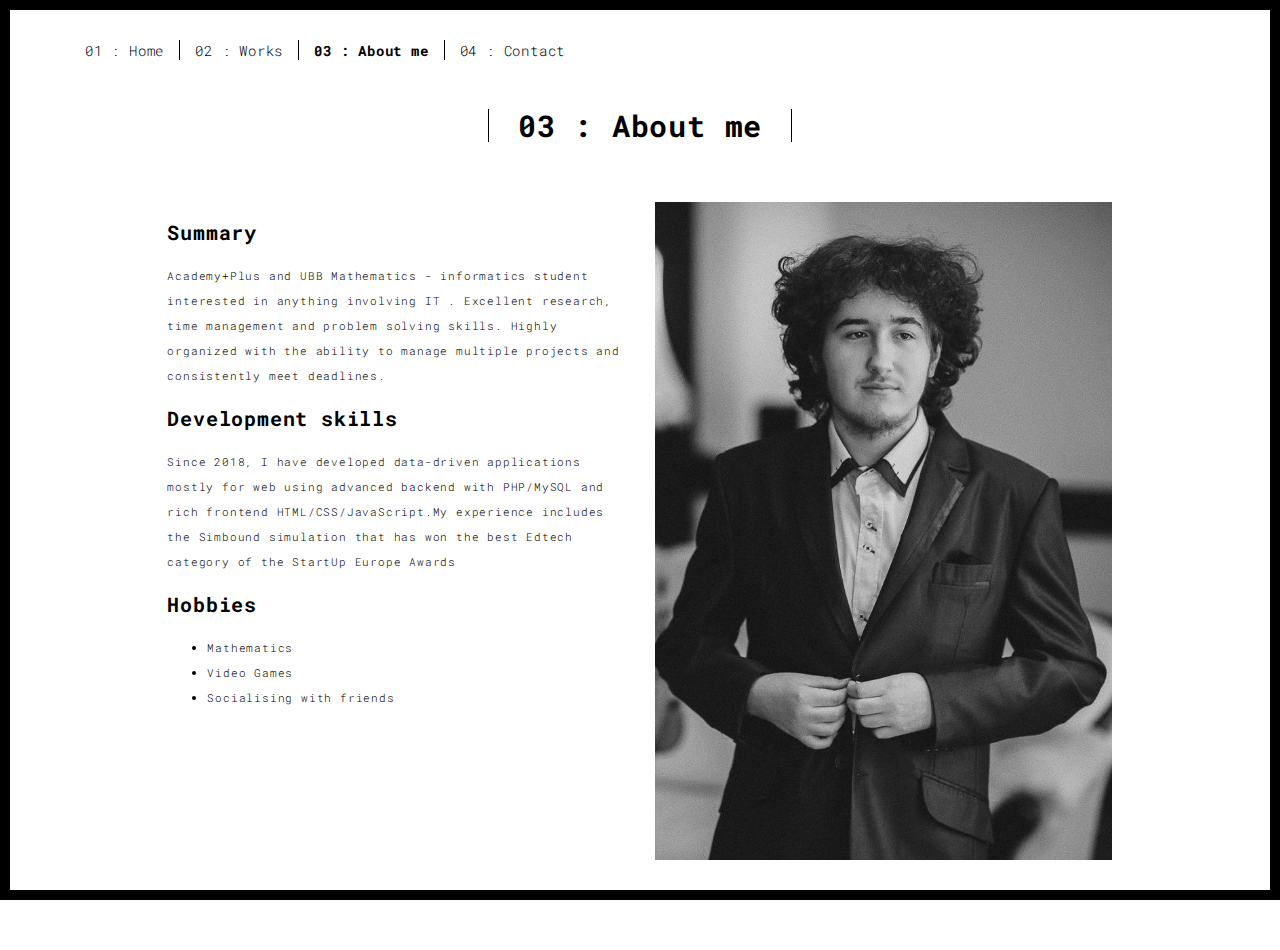
<file: about.html>
<!DOCTYPE html>
<html lang="en">

<head>
  <meta charset="UTF-8">
  <meta content="IE=edge" http-equiv="X-UA-Compatible">
  <meta content="width=device-width,initial-scale=1" name="viewport">
  <meta content="description" name="description">
  <meta name="google" content="notranslate" />
  <meta name="msapplication-tap-highlight" content="no">
  
  <link rel="apple-touch-icon" sizes="180x180" href="./assets/apple-icon-180x180.png">
  <link href="./assets/favicon.ico" rel="icon">

  <title>Imre Toth</title>  

<link href="./main.3f6952e4.css" rel="stylesheet"></head>

<body class="">
<div id="site-border-left"></div>
<div id="site-border-right"></div>
<div id="site-border-top"></div>
<div id="site-border-bottom"></div>
 <!-- Add your content of header -->
<header>
  <nav class="navbar  navbar-fixed-top navbar-default">
    <div class="container">
        <button type="button" class="navbar-toggle collapsed" data-toggle="collapse" data-target="#navbar-collapse" aria-expanded="false">
          <span class="sr-only">Toggle navigation</span>
          <span class="icon-bar"></span>
          <span class="icon-bar"></span>
          <span class="icon-bar"></span>
        </button>

      <div class="collapse navbar-collapse" id="navbar-collapse">
        <ul class="nav navbar-nav ">
          <li><a href="./index.html" title="">01 : Home</a></li>
          <li><a href="./works.html" title="">02 : Works</a></li>
          <li><a href="./about.html" title="">03 : About me</a></li>
          <li><a href="./contact.html" title="">04 : Contact</a></li>
        </ul>


      </div> 
    </div>
  </nav>
</header>

<div class="section-container">
    <div class="container">
      <div class="row">
        <div class="col-xs-12">
          <div class="section-container-spacer text-center">
            <h1 class="h2">03 : About me</h1>
          </div>
          
          <div class="row">
            <div class="col-md-10 col-md-offset-1">
              <div class="row">
                <div class="col-xs-12 col-md-6">
                  <h3>Summary</h3>
                  <p>Academy+Plus and UBB Mathematics - informatics student interested in anything involving IT . Excellent research, time management and problem solving skills. Highly organized with the ability to manage multiple projects and consistently meet deadlines.
                  </p>
                    
                  <h3>Development skills</h3>
                  <p>
                      Since 2018, I have developed data-driven applications mostly for web using advanced backend with PHP/MySQL and rich frontend HTML/CSS/JavaScript.My experience includes the Simbound simulation that has won the best Edtech category of the StartUp Europe Awards
                      <h3>Hobbies</h3>
                  <p>
                  <ul>
                    <li>Mathematics</li>
                    <li>Video Games</li>
                    <li>Socialising with friends</li>
                  </ul> 
                </div>
                <div class="col-xs-12 col-md-6">
                  <img src="./assets/images/profil.jpg" class="img-responsive" alt="">
                </div>
              </div>
            </div>
          </div>
          
          
       </div>
      </div>
    </div>
  </div>




<script>
  document.addEventListener("DOMContentLoaded", function (event) {
     navActivePage();
  });
</script>

<script type="text/javascript" src="./main.70a66962.js"></script></body>

</html>
</file>
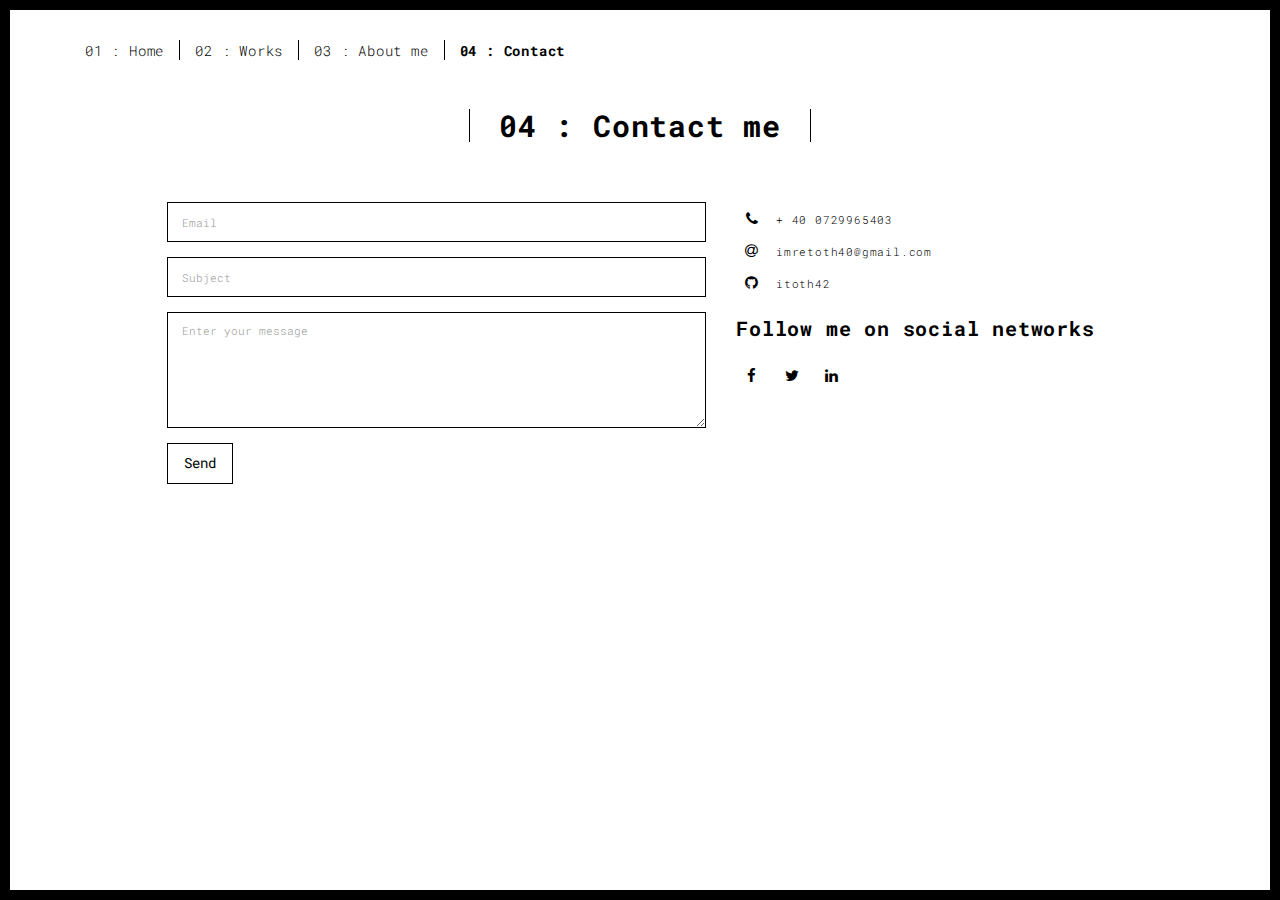
<file: contact.html>
<!DOCTYPE html>
<html lang="en">

<head>
  <meta charset="UTF-8">
  <meta content="IE=edge" http-equiv="X-UA-Compatible">
  <meta content="width=device-width,initial-scale=1" name="viewport">
  <meta content="description" name="description">
  <meta name="google" content="notranslate" />

  <meta name="msapplication-tap-highlight" content="no">
  
  <link rel="apple-touch-icon" sizes="180x180" href="./assets/apple-icon-180x180.png">
  <link href="./assets/favicon.ico" rel="icon">

  <title>Imre Toth</title>  

<link href="./main.3f6952e4.css" rel="stylesheet"></head>

<body class="">
<div id="site-border-left"></div>
<div id="site-border-right"></div>
<div id="site-border-top"></div>
<div id="site-border-bottom"></div>
 <!-- Add your content of header -->
<header>
  <nav class="navbar  navbar-fixed-top navbar-default">
    <div class="container">
        <button type="button" class="navbar-toggle collapsed" data-toggle="collapse" data-target="#navbar-collapse" aria-expanded="false">
          <span class="sr-only">Toggle navigation</span>
          <span class="icon-bar"></span>
          <span class="icon-bar"></span>
          <span class="icon-bar"></span>
        </button>

      <div class="collapse navbar-collapse" id="navbar-collapse">
        <ul class="nav navbar-nav ">
          <li><a href="./index.html" title="">01 : Home</a></li>
          <li><a href="./works.html" title="">02 : Works</a></li>
          <li><a href="./about.html" title="">03 : About me</a></li>
          <li><a href="./contact.html" title="">04 : Contact</a></li>
        </ul>


      </div> 
    </div>
  </nav>
</header>

<div class="section-container">
    <div class="container">
      <div class="row">
        <div class="col-xs-12">
          <div class="section-container-spacer text-center">
            <h1 class="h2">04 : Contact me</h1>
          </div>
          
          <div class="row">
            <div class="col-md-10 col-md-offset-1">
               <form action="" class="reveal-content">
                  <div class="row">
                    <div class="col-md-7">
                      <div class="form-group">
                        <input type="email" class="form-control" id="email" placeholder="Email">
                      </div>
                      <div class="form-group">
                        <input type="text" class="form-control" id="subject" placeholder="Subject">
                      </div>
                      <div class="form-group">
                        <textarea class="form-control" rows="5" placeholder="Enter your message"></textarea>
                      </div>
                      <button type="submit" class="btn btn-default btn-lg">Send</button>
                    </div>
                    <div class="col-md-5 address-container">
                      <ul class="list-unstyled">
                        <li>
                          <span class="fa-icon">
                            <i class="fa fa-phone" aria-hidden="true"></i>
                          </span>
                          + 40 0729965403
                        </li>
                        <li>
                          <span class="fa-icon">
                            <i class="fa fa-at" aria-hidden="true"></i>
                          </span>
                          imretoth40@gmail.com
                        </li>
                        <li>
                          <span class="fa-icon">
                            <i class="fa fa-github" aria-hidden="true"></i>
                          </span>
                          itoth42 
                        </li>
                      </ul>
                      <h3>Follow me on social networks</h3>
                      <a href="https://www.facebook.com/imre.toth1999" title="" class="fa-icon">
                        <i class="fa fa-facebook"></i>
                      </a>
                      <a href="https://twitter.com/itoth42" title="" class="fa-icon">
                        <i class="fa fa-twitter"></i>
                      </a>
                      <a href="https://www.linkedin.com/in/imre-toth-01a924153/" title="" class="fa-icon">
                        <i class="fa fa-linkedin"></i>
                      </a>

                    </div>
                  </div>
                </form>
            </div>

          </div>
         
       </div>
      </div>
    </div>
  </div>


<footer class="footer-container text-center">
  <div class="container">
    <div class="row">
      <div class="col-xs-12">
      </div>
    </div>
  </div>
</footer>

<script>
  document.addEventListener("DOMContentLoaded", function (event) {
     navActivePage();
  });
</script>
 <script type="text/javascript" src="./main.70a66962.js"></script></body>

</html>
</file>
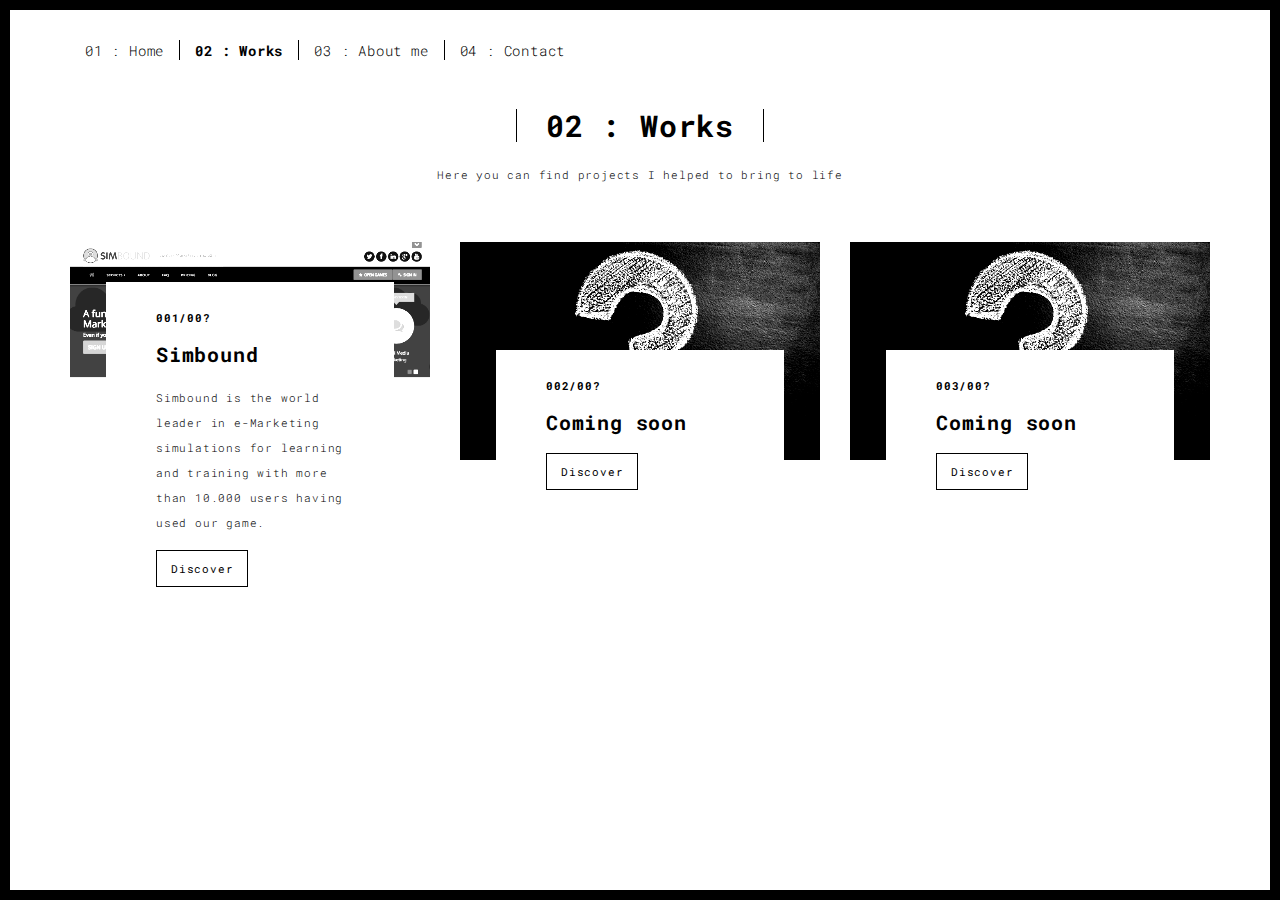
<file: works.html>
<!DOCTYPE html>
<html lang="en">

<head>
    <link rel="shortcut icon" type="image/png" href="./favicon.ico"/>
  <meta charset="UTF-8">
  <meta content="IE=edge" http-equiv="X-UA-Compatible">
  <meta content="width=device-width,initial-scale=1" name="viewport">
  <meta content="description" name="description">
  <meta name="google" content="notranslate" />
  <meta name="msapplication-tap-highlight" content="no">
  
  <link rel="apple-touch-icon" sizes="180x180" href="./assets/apple-icon-180x180.png">
  <link href="./assets/favicon.ico" rel="icon">

  <title>Imre Toth</title>  

<link href="./main.3f6952e4.css" rel="stylesheet"></head>

<body class="">
<div id="site-border-left"></div>
<div id="site-border-right"></div>
<div id="site-border-top"></div>
<div id="site-border-bottom"></div>
<header>
  <nav class="navbar  navbar-fixed-top navbar-default">
    <div class="container">
        <button type="button" class="navbar-toggle collapsed" data-toggle="collapse" data-target="#navbar-collapse" aria-expanded="false">
          <span class="sr-only">Toggle navigation</span>
          <span class="icon-bar"></span>
          <span class="icon-bar"></span>
          <span class="icon-bar"></span>
        </button>

      <div class="collapse navbar-collapse" id="navbar-collapse">
        <ul class="nav navbar-nav ">
          <li><a href="./index.html" title="">01 : Home</a></li>
          <li><a href="./works.html" title="">02 : Works</a></li>
          <li><a href="./about.html" title="">03 : About me</a></li>
          <li><a href="./contact.html" title="">04 : Contact</a></li>
        </ul>


      </div> 
    </div>
  </nav>
</header>

<div class="section-container">
  <div class="container">
    <div class="row">
      
      <div class="col-sm-8 col-sm-offset-2 section-container-spacer">
        <div class="text-center">
          <h1 class="h2">02 : Works</h1>
          <p>Here you can find projects I helped to bring to life</p>
        </div>
      </div>

      <div class="col-md-12">
     
      <div id="myCarousel" class="carousel slide projects-carousel">
        <div class="carousel-inner">
            <div class="item active">
                <div class="row">
                    <div class="col-sm-4">

                      <a href="#" title="" class="black-image-project-hover">
                        <img src="./assets/images/work01-hover.jpg" alt="" class="img-responsive">
                      </a>
                      <div class="card-container card-container-lg">
                        <h4>001/00?</h4>
                        <h3>Simbound</h3>
                        <p>Simbound is the world leader in e-Marketing simulations for learning and training with more than 10.000 users having used our game. 
                          </p>
                        <a href="#" title="" class="btn btn-default">Discover</a>
                      </div>
                    </div>
                    <div class="col-sm-4">
                      <a href="#" title="" class="black-image-project-hover">
                        <img src="./assets/images/work02-hover.jpg" alt="" class="img-responsive">
                      </a>
                      <div class="card-container card-container-lg">
                        <h4>002/00?</h4>
                        <h3>Coming soon</h3>
                        <p></p>
                        <a href="#" title="" class="btn btn-default">Discover</a>
                      </div>
                    </div>
                    <div class="col-sm-4">
                      <a href="#" title="" class="black-image-project-hover">
                        <img src="./assets/images/work03-hover.jpg" alt="" class="img-responsive">
                      </a>
                      <div class="card-container card-container-lg">
                        <h4>003/00?</h4>
                        <h3>Coming soon</h3>
                        <p></p>
                        <a href="#" title="" class="btn btn-default">Discover</a>
                      </div>
                    </div>
                    
                </div>
                <!--/row-->
            </div>
            
        <!-- <a class="left carousel-control" href="#myCarousel" data-slide="prev">‹</a>

        <a class="right carousel-control" href="#myCarousel" data-slide="next">›</a> -->
     </div>



    <!--/myCarousel-->
    </div>



    </div>
  </div>
</div>


<script>
  document.addEventListener("DOMContentLoaded", function (event) {
     navActivePage();
  });
</script>
 <script type="text/javascript" src="./main.70a66962.js"></script></body>

</html>
</file>
<file: main.3f6952e4.css>
@import url(https://fonts.googleapis.com/css?family=Roboto:900|Roboto+Mono:300,400,700);@import url(https://maxcdn.bootstrapcdn.com/font-awesome/4.7.0/css/font-awesome.min.css);/*!
 * Bootstrap v3.3.7 (http://getbootstrap.com)
 * Copyright 2011-2016 Twitter, Inc.
 * Licensed under MIT (https://github.com/twbs/bootstrap/blob/master/LICENSE)
 */
/*! normalize.css v3.0.3 | MIT License | github.com/necolas/normalize.css */html{font-family:sans-serif;-ms-text-size-adjust:100%;-webkit-text-size-adjust:100%}body{margin:0}article,aside,details,figcaption,figure,footer,header,hgroup,main,menu,nav,section,summary{display:block}audio,canvas,progress,video{display:inline-block;vertical-align:baseline}audio:not([controls]){display:none;height:0}[hidden],template{display:none}a{background-color:transparent}a:active,a:hover{outline:0}abbr[title]{border-bottom:1px dotted}b,strong{font-weight:700}dfn{font-style:italic}h1{font-size:2em;margin:.67em 0}mark{background:#ff0;color:#000}small{font-size:80%}sub,sup{font-size:75%;line-height:0;position:relative;vertical-align:baseline}sup{top:-.5em}sub{bottom:-.25em}img{border:0}svg:not(:root){overflow:hidden}figure{margin:1em 40px}hr{box-sizing:content-box;height:0}pre{overflow:auto}code,kbd,pre,samp{font-family:monospace,monospace;font-size:1em}button,input,optgroup,select,textarea{color:inherit;font:inherit;margin:0}button{overflow:visible}button,select{text-transform:none}button,html input[type=button],input[type=reset],input[type=submit]{-webkit-appearance:button;cursor:pointer}button[disabled],html input[disabled]{cursor:default}button::-moz-focus-inner,input::-moz-focus-inner{border:0;padding:0}input{line-height:normal}input[type=checkbox],input[type=radio]{box-sizing:border-box;padding:0}input[type=number]::-webkit-inner-spin-button,input[type=number]::-webkit-outer-spin-button{height:auto}input[type=search]{-webkit-appearance:textfield;box-sizing:content-box}input[type=search]::-webkit-search-cancel-button,input[type=search]::-webkit-search-decoration{-webkit-appearance:none}fieldset{border:1px solid silver;margin:0 2px;padding:.35em .625em .75em}textarea{overflow:auto}optgroup{font-weight:700}table{border-collapse:collapse;border-spacing:0}td,th{padding:0}

/*! Source: https://github.com/h5bp/html5-boilerplate/blob/master/src/css/main.css */@media print{*,:after,:before{background:transparent!important;color:#000!important;box-shadow:none!important;text-shadow:none!important}a,a:visited{text-decoration:underline}a[href]:after{content:" (" attr(href) ")"}abbr[title]:after{content:" (" attr(title) ")"}a[href^="#"]:after,a[href^="javascript:"]:after{content:""}blockquote,pre{border:1px solid #999;page-break-inside:avoid}thead{display:table-header-group}img,tr{page-break-inside:avoid}img{max-width:100%!important}h2,h3,p{orphans:3;widows:3}h2,h3{page-break-after:avoid}.navbar{display:none}.btn>.caret,.dropup>.btn>.caret{border-top-color:#000!important}.label{border:1px solid #000}.table{border-collapse:collapse!important}.table td,.table th{background-color:#fff!important}.table-bordered td,.table-bordered th{border:1px solid #ddd!important}}*,:after,:before{-webkit-box-sizing:border-box;-moz-box-sizing:border-box;box-sizing:border-box}html{font-size:10px;-webkit-tap-highlight-color:transparent}body{font-family:Roboto Mono,Helvetica,Arial,sans-serif;font-size:11px;line-height:1.78;color:#000;background-color:#fff}button,input,select,textarea{font-family:inherit;font-size:inherit;line-height:inherit}a{color:#001aff;text-decoration:none}a:focus,a:hover{color:#0012b3;text-decoration:underline}a:focus{outline:5px auto -webkit-focus-ring-color;outline-offset:-2px}figure{margin:0}img{vertical-align:middle}.img-responsive{display:block;max-width:100%;height:auto}.img-rounded{border-radius:0}.img-thumbnail{padding:4px;line-height:1.78;background-color:#fff;border:1px solid #ddd;border-radius:0;-webkit-transition:all .2s ease-in-out;-o-transition:all .2s ease-in-out;transition:all .2s ease-in-out;display:inline-block;max-width:100%;height:auto}.img-circle{border-radius:50%}hr{margin-top:19px;margin-bottom:19px;border:0;border-top:1px solid #eee}.sr-only{position:absolute;width:1px;height:1px;margin:-1px;padding:0;overflow:hidden;clip:rect(0,0,0,0);border:0}.sr-only-focusable:active,.sr-only-focusable:focus{position:static;width:auto;height:auto;margin:0;overflow:visible;clip:auto}[role=button]{cursor:pointer}.h1,.h2,.h3,.h4,.h5,.h6,h1,h2,h3,h4,h5,h6{font-family:Roboto Mono,Helvetica,Arial,sans-serif;font-weight:700;line-height:1.1;color:#000}.h1 .small,.h1 small,.h2 .small,.h2 small,.h3 .small,.h3 small,.h4 .small,.h4 small,.h5 .small,.h5 small,.h6 .small,.h6 small,h1 .small,h1 small,h2 .small,h2 small,h3 .small,h3 small,h4 .small,h4 small,h5 .small,h5 small,h6 .small,h6 small{font-weight:400;line-height:1;color:#777}.h1,.h2,.h3,h1,h2,h3{margin-top:19px;margin-bottom:9.5px}.h1 .small,.h1 small,.h2 .small,.h2 small,.h3 .small,.h3 small,h1 .small,h1 small,h2 .small,h2 small,h3 .small,h3 small{font-size:65%}.h4,.h5,.h6,h4,h5,h6{margin-top:9.5px;margin-bottom:9.5px}.h4 .small,.h4 small,.h5 .small,.h5 small,.h6 .small,.h6 small,h4 .small,h4 small,h5 .small,h5 small,h6 .small,h6 small{font-size:75%}.h1,h1{font-size:70px}.h2,h2{font-size:30px}.h3,h3{font-size:20px}.h4,.h5,h4,h5{font-size:11px}.h6,h6{font-size:10px}p{margin:0 0 9.5px}.lead{margin-bottom:19px;font-size:12px;font-weight:300;line-height:1.4}@media (min-width:768px){.lead{font-size:16.5px}}.small,small{font-size:90%}.mark,mark{background-color:#fcf8e3;padding:.2em}.text-left{text-align:left}.text-right{text-align:right}.text-center{text-align:center}.text-justify{text-align:justify}.text-nowrap{white-space:nowrap}.text-lowercase{text-transform:lowercase}.initialism,.text-uppercase{text-transform:uppercase}.text-capitalize{text-transform:capitalize}.text-muted{color:#777}.text-primary{color:#001aff}a.text-primary:focus,a.text-primary:hover{color:#0015cc}.text-success{color:#fff}a.text-success:focus,a.text-success:hover{color:#e6e6e6}.text-info{color:#31708f}a.text-info:focus,a.text-info:hover{color:#245269}.text-warning{color:#8a6d3b}a.text-warning:focus,a.text-warning:hover{color:#66512c}.text-danger{color:#fff}a.text-danger:focus,a.text-danger:hover{color:#e6e6e6}.bg-primary{color:#fff;background-color:#001aff}a.bg-primary:focus,a.bg-primary:hover{background-color:#0015cc}.bg-success,a.bg-success:focus,a.bg-success:hover{background-color:#000}.bg-info{background-color:#d9edf7}a.bg-info:focus,a.bg-info:hover{background-color:#afd9ee}.bg-warning{background-color:#fcf8e3}a.bg-warning:focus,a.bg-warning:hover{background-color:#f7ecb5}.bg-danger{background-color:red}a.bg-danger:focus,a.bg-danger:hover{background-color:#c00}.page-header{padding-bottom:8.5px;margin:38px 0 19px;border-bottom:1px solid #eee}ol,ul{margin-top:0;margin-bottom:9.5px}ol ol,ol ul,ul ol,ul ul{margin-bottom:0}.list-inline,.list-unstyled{padding-left:0;list-style:none}.list-inline{margin-left:-5px}.list-inline>li{display:inline-block;padding-left:5px;padding-right:5px}dl{margin-top:0;margin-bottom:19px}dd,dt{line-height:1.78}dt{font-weight:700}dd{margin-left:0}.dl-horizontal dd:after,.dl-horizontal dd:before{content:" ";display:table}.dl-horizontal dd:after{clear:both}@media (min-width:768px){.dl-horizontal dt{float:left;width:160px;clear:left;text-align:right;overflow:hidden;text-overflow:ellipsis;white-space:nowrap}.dl-horizontal dd{margin-left:180px}}abbr[data-original-title],abbr[title]{cursor:help;border-bottom:1px dotted #777}.initialism{font-size:90%}blockquote{padding:9.5px 19px;margin:0 0 19px;font-size:13.75px;border-left:5px solid #eee}blockquote ol:last-child,blockquote p:last-child,blockquote ul:last-child{margin-bottom:0}blockquote .small,blockquote footer,blockquote small{display:block;font-size:80%;line-height:1.78;color:#777}blockquote .small:before,blockquote footer:before,blockquote small:before{content:"\2014   \A0"}.blockquote-reverse,blockquote.pull-right{padding-right:15px;padding-left:0;border-right:5px solid #eee;border-left:0;text-align:right}.blockquote-reverse .small:before,.blockquote-reverse footer:before,.blockquote-reverse small:before,blockquote.pull-right .small:before,blockquote.pull-right footer:before,blockquote.pull-right small:before{content:""}.blockquote-reverse .small:after,.blockquote-reverse footer:after,.blockquote-reverse small:after,blockquote.pull-right .small:after,blockquote.pull-right footer:after,blockquote.pull-right small:after{content:"\A0   \2014"}address{margin-bottom:19px;font-style:normal;line-height:1.78}code,kbd,pre,samp{font-family:Menlo,Monaco,Consolas,Courier New,monospace}code{color:#c7254e;background-color:#f9f2f4}code,kbd{padding:2px 4px;font-size:90%;border-radius:0}kbd{color:#fff;background-color:#333;box-shadow:inset 0 -1px 0 rgba(0,0,0,.25)}kbd kbd{padding:0;font-size:100%;font-weight:700;box-shadow:none}pre{display:block;padding:9px;margin:0 0 9.5px;font-size:10px;line-height:1.78;word-break:break-all;word-wrap:break-word;color:#333;background-color:#f5f5f5;border:1px solid #ccc;border-radius:0}pre code{padding:0;font-size:inherit;color:inherit;white-space:pre-wrap;background-color:transparent;border-radius:0}.pre-scrollable{max-height:340px;overflow-y:scroll}.container{margin-right:auto;margin-left:auto;padding-left:15px;padding-right:15px}.container:after,.container:before{content:" ";display:table}.container:after{clear:both}@media (min-width:768px){.container{width:750px}}@media (min-width:992px){.container{width:970px}}@media (min-width:1200px){.container{width:1170px}}.container-fluid{margin-right:auto;margin-left:auto;padding-left:15px;padding-right:15px}.container-fluid:after,.container-fluid:before{content:" ";display:table}.container-fluid:after{clear:both}.row{margin-left:-15px;margin-right:-15px}.row:after,.row:before{content:" ";display:table}.row:after{clear:both}.col-lg-1,.col-lg-2,.col-lg-3,.col-lg-4,.col-lg-5,.col-lg-6,.col-lg-7,.col-lg-8,.col-lg-9,.col-lg-10,.col-lg-11,.col-lg-12,.col-md-1,.col-md-2,.col-md-3,.col-md-4,.col-md-5,.col-md-6,.col-md-7,.col-md-8,.col-md-9,.col-md-10,.col-md-11,.col-md-12,.col-sm-1,.col-sm-2,.col-sm-3,.col-sm-4,.col-sm-5,.col-sm-6,.col-sm-7,.col-sm-8,.col-sm-9,.col-sm-10,.col-sm-11,.col-sm-12,.col-xs-1,.col-xs-2,.col-xs-3,.col-xs-4,.col-xs-5,.col-xs-6,.col-xs-7,.col-xs-8,.col-xs-9,.col-xs-10,.col-xs-11,.col-xs-12{position:relative;min-height:1px;padding-left:15px;padding-right:15px}.col-xs-1,.col-xs-2,.col-xs-3,.col-xs-4,.col-xs-5,.col-xs-6,.col-xs-7,.col-xs-8,.col-xs-9,.col-xs-10,.col-xs-11,.col-xs-12{float:left}.col-xs-1{width:8.33333%}.col-xs-2{width:16.66667%}.col-xs-3{width:25%}.col-xs-4{width:33.33333%}.col-xs-5{width:41.66667%}.col-xs-6{width:50%}.col-xs-7{width:58.33333%}.col-xs-8{width:66.66667%}.col-xs-9{width:75%}.col-xs-10{width:83.33333%}.col-xs-11{width:91.66667%}.col-xs-12{width:100%}.col-xs-pull-0{right:auto}.col-xs-pull-1{right:8.33333%}.col-xs-pull-2{right:16.66667%}.col-xs-pull-3{right:25%}.col-xs-pull-4{right:33.33333%}.col-xs-pull-5{right:41.66667%}.col-xs-pull-6{right:50%}.col-xs-pull-7{right:58.33333%}.col-xs-pull-8{right:66.66667%}.col-xs-pull-9{right:75%}.col-xs-pull-10{right:83.33333%}.col-xs-pull-11{right:91.66667%}.col-xs-pull-12{right:100%}.col-xs-push-0{left:auto}.col-xs-push-1{left:8.33333%}.col-xs-push-2{left:16.66667%}.col-xs-push-3{left:25%}.col-xs-push-4{left:33.33333%}.col-xs-push-5{left:41.66667%}.col-xs-push-6{left:50%}.col-xs-push-7{left:58.33333%}.col-xs-push-8{left:66.66667%}.col-xs-push-9{left:75%}.col-xs-push-10{left:83.33333%}.col-xs-push-11{left:91.66667%}.col-xs-push-12{left:100%}.col-xs-offset-0{margin-left:0}.col-xs-offset-1{margin-left:8.33333%}.col-xs-offset-2{margin-left:16.66667%}.col-xs-offset-3{margin-left:25%}.col-xs-offset-4{margin-left:33.33333%}.col-xs-offset-5{margin-left:41.66667%}.col-xs-offset-6{margin-left:50%}.col-xs-offset-7{margin-left:58.33333%}.col-xs-offset-8{margin-left:66.66667%}.col-xs-offset-9{margin-left:75%}.col-xs-offset-10{margin-left:83.33333%}.col-xs-offset-11{margin-left:91.66667%}.col-xs-offset-12{margin-left:100%}@media (min-width:768px){.col-sm-1,.col-sm-2,.col-sm-3,.col-sm-4,.col-sm-5,.col-sm-6,.col-sm-7,.col-sm-8,.col-sm-9,.col-sm-10,.col-sm-11,.col-sm-12{float:left}.col-sm-1{width:8.33333%}.col-sm-2{width:16.66667%}.col-sm-3{width:25%}.col-sm-4{width:33.33333%}.col-sm-5{width:41.66667%}.col-sm-6{width:50%}.col-sm-7{width:58.33333%}.col-sm-8{width:66.66667%}.col-sm-9{width:75%}.col-sm-10{width:83.33333%}.col-sm-11{width:91.66667%}.col-sm-12{width:100%}.col-sm-pull-0{right:auto}.col-sm-pull-1{right:8.33333%}.col-sm-pull-2{right:16.66667%}.col-sm-pull-3{right:25%}.col-sm-pull-4{right:33.33333%}.col-sm-pull-5{right:41.66667%}.col-sm-pull-6{right:50%}.col-sm-pull-7{right:58.33333%}.col-sm-pull-8{right:66.66667%}.col-sm-pull-9{right:75%}.col-sm-pull-10{right:83.33333%}.col-sm-pull-11{right:91.66667%}.col-sm-pull-12{right:100%}.col-sm-push-0{left:auto}.col-sm-push-1{left:8.33333%}.col-sm-push-2{left:16.66667%}.col-sm-push-3{left:25%}.col-sm-push-4{left:33.33333%}.col-sm-push-5{left:41.66667%}.col-sm-push-6{left:50%}.col-sm-push-7{left:58.33333%}.col-sm-push-8{left:66.66667%}.col-sm-push-9{left:75%}.col-sm-push-10{left:83.33333%}.col-sm-push-11{left:91.66667%}.col-sm-push-12{left:100%}.col-sm-offset-0{margin-left:0}.col-sm-offset-1{margin-left:8.33333%}.col-sm-offset-2{margin-left:16.66667%}.col-sm-offset-3{margin-left:25%}.col-sm-offset-4{margin-left:33.33333%}.col-sm-offset-5{margin-left:41.66667%}.col-sm-offset-6{margin-left:50%}.col-sm-offset-7{margin-left:58.33333%}.col-sm-offset-8{margin-left:66.66667%}.col-sm-offset-9{margin-left:75%}.col-sm-offset-10{margin-left:83.33333%}.col-sm-offset-11{margin-left:91.66667%}.col-sm-offset-12{margin-left:100%}}@media (min-width:992px){.col-md-1,.col-md-2,.col-md-3,.col-md-4,.col-md-5,.col-md-6,.col-md-7,.col-md-8,.col-md-9,.col-md-10,.col-md-11,.col-md-12{float:left}.col-md-1{width:8.33333%}.col-md-2{width:16.66667%}.col-md-3{width:25%}.col-md-4{width:33.33333%}.col-md-5{width:41.66667%}.col-md-6{width:50%}.col-md-7{width:58.33333%}.col-md-8{width:66.66667%}.col-md-9{width:75%}.col-md-10{width:83.33333%}.col-md-11{width:91.66667%}.col-md-12{width:100%}.col-md-pull-0{right:auto}.col-md-pull-1{right:8.33333%}.col-md-pull-2{right:16.66667%}.col-md-pull-3{right:25%}.col-md-pull-4{right:33.33333%}.col-md-pull-5{right:41.66667%}.col-md-pull-6{right:50%}.col-md-pull-7{right:58.33333%}.col-md-pull-8{right:66.66667%}.col-md-pull-9{right:75%}.col-md-pull-10{right:83.33333%}.col-md-pull-11{right:91.66667%}.col-md-pull-12{right:100%}.col-md-push-0{left:auto}.col-md-push-1{left:8.33333%}.col-md-push-2{left:16.66667%}.col-md-push-3{left:25%}.col-md-push-4{left:33.33333%}.col-md-push-5{left:41.66667%}.col-md-push-6{left:50%}.col-md-push-7{left:58.33333%}.col-md-push-8{left:66.66667%}.col-md-push-9{left:75%}.col-md-push-10{left:83.33333%}.col-md-push-11{left:91.66667%}.col-md-push-12{left:100%}.col-md-offset-0{margin-left:0}.col-md-offset-1{margin-left:8.33333%}.col-md-offset-2{margin-left:16.66667%}.col-md-offset-3{margin-left:25%}.col-md-offset-4{margin-left:33.33333%}.col-md-offset-5{margin-left:41.66667%}.col-md-offset-6{margin-left:50%}.col-md-offset-7{margin-left:58.33333%}.col-md-offset-8{margin-left:66.66667%}.col-md-offset-9{margin-left:75%}.col-md-offset-10{margin-left:83.33333%}.col-md-offset-11{margin-left:91.66667%}.col-md-offset-12{margin-left:100%}}@media (min-width:1200px){.col-lg-1,.col-lg-2,.col-lg-3,.col-lg-4,.col-lg-5,.col-lg-6,.col-lg-7,.col-lg-8,.col-lg-9,.col-lg-10,.col-lg-11,.col-lg-12{float:left}.col-lg-1{width:8.33333%}.col-lg-2{width:16.66667%}.col-lg-3{width:25%}.col-lg-4{width:33.33333%}.col-lg-5{width:41.66667%}.col-lg-6{width:50%}.col-lg-7{width:58.33333%}.col-lg-8{width:66.66667%}.col-lg-9{width:75%}.col-lg-10{width:83.33333%}.col-lg-11{width:91.66667%}.col-lg-12{width:100%}.col-lg-pull-0{right:auto}.col-lg-pull-1{right:8.33333%}.col-lg-pull-2{right:16.66667%}.col-lg-pull-3{right:25%}.col-lg-pull-4{right:33.33333%}.col-lg-pull-5{right:41.66667%}.col-lg-pull-6{right:50%}.col-lg-pull-7{right:58.33333%}.col-lg-pull-8{right:66.66667%}.col-lg-pull-9{right:75%}.col-lg-pull-10{right:83.33333%}.col-lg-pull-11{right:91.66667%}.col-lg-pull-12{right:100%}.col-lg-push-0{left:auto}.col-lg-push-1{left:8.33333%}.col-lg-push-2{left:16.66667%}.col-lg-push-3{left:25%}.col-lg-push-4{left:33.33333%}.col-lg-push-5{left:41.66667%}.col-lg-push-6{left:50%}.col-lg-push-7{left:58.33333%}.col-lg-push-8{left:66.66667%}.col-lg-push-9{left:75%}.col-lg-push-10{left:83.33333%}.col-lg-push-11{left:91.66667%}.col-lg-push-12{left:100%}.col-lg-offset-0{margin-left:0}.col-lg-offset-1{margin-left:8.33333%}.col-lg-offset-2{margin-left:16.66667%}.col-lg-offset-3{margin-left:25%}.col-lg-offset-4{margin-left:33.33333%}.col-lg-offset-5{margin-left:41.66667%}.col-lg-offset-6{margin-left:50%}.col-lg-offset-7{margin-left:58.33333%}.col-lg-offset-8{margin-left:66.66667%}.col-lg-offset-9{margin-left:75%}.col-lg-offset-10{margin-left:83.33333%}.col-lg-offset-11{margin-left:91.66667%}.col-lg-offset-12{margin-left:100%}}table{background-color:transparent}caption{padding-top:8px;padding-bottom:8px;color:#777}caption,th{text-align:left}.table{width:100%;max-width:100%;margin-bottom:19px}.table>tbody>tr>td,.table>tbody>tr>th,.table>tfoot>tr>td,.table>tfoot>tr>th,.table>thead>tr>td,.table>thead>tr>th{padding:8px;line-height:1.78;vertical-align:top;border-top:1px solid #ddd}.table>thead>tr>th{vertical-align:bottom;border-bottom:2px solid #ddd}.table>caption+thead>tr:first-child>td,.table>caption+thead>tr:first-child>th,.table>colgroup+thead>tr:first-child>td,.table>colgroup+thead>tr:first-child>th,.table>thead:first-child>tr:first-child>td,.table>thead:first-child>tr:first-child>th{border-top:0}.table>tbody+tbody{border-top:2px solid #ddd}.table .table{background-color:#fff}.table-condensed>tbody>tr>td,.table-condensed>tbody>tr>th,.table-condensed>tfoot>tr>td,.table-condensed>tfoot>tr>th,.table-condensed>thead>tr>td,.table-condensed>thead>tr>th{padding:5px}.table-bordered,.table-bordered>tbody>tr>td,.table-bordered>tbody>tr>th,.table-bordered>tfoot>tr>td,.table-bordered>tfoot>tr>th,.table-bordered>thead>tr>td,.table-bordered>thead>tr>th{border:1px solid #ddd}.table-bordered>thead>tr>td,.table-bordered>thead>tr>th{border-bottom-width:2px}.table-striped>tbody>tr:nth-of-type(odd){background-color:#f9f9f9}.table-hover>tbody>tr:hover{background-color:#f5f5f5}table col[class*=col-]{position:static;float:none;display:table-column}table td[class*=col-],table th[class*=col-]{position:static;float:none;display:table-cell}.table>tbody>tr.active>td,.table>tbody>tr.active>th,.table>tbody>tr>td.active,.table>tbody>tr>th.active,.table>tfoot>tr.active>td,.table>tfoot>tr.active>th,.table>tfoot>tr>td.active,.table>tfoot>tr>th.active,.table>thead>tr.active>td,.table>thead>tr.active>th,.table>thead>tr>td.active,.table>thead>tr>th.active{background-color:#f5f5f5}.table-hover>tbody>tr.active:hover>td,.table-hover>tbody>tr.active:hover>th,.table-hover>tbody>tr:hover>.active,.table-hover>tbody>tr>td.active:hover,.table-hover>tbody>tr>th.active:hover{background-color:#e8e8e8}.table-hover>tbody>tr.success:hover>td,.table-hover>tbody>tr.success:hover>th,.table-hover>tbody>tr:hover>.success,.table-hover>tbody>tr>td.success:hover,.table-hover>tbody>tr>th.success:hover,.table>tbody>tr.success>td,.table>tbody>tr.success>th,.table>tbody>tr>td.success,.table>tbody>tr>th.success,.table>tfoot>tr.success>td,.table>tfoot>tr.success>th,.table>tfoot>tr>td.success,.table>tfoot>tr>th.success,.table>thead>tr.success>td,.table>thead>tr.success>th,.table>thead>tr>td.success,.table>thead>tr>th.success{background-color:#000}.table>tbody>tr.info>td,.table>tbody>tr.info>th,.table>tbody>tr>td.info,.table>tbody>tr>th.info,.table>tfoot>tr.info>td,.table>tfoot>tr.info>th,.table>tfoot>tr>td.info,.table>tfoot>tr>th.info,.table>thead>tr.info>td,.table>thead>tr.info>th,.table>thead>tr>td.info,.table>thead>tr>th.info{background-color:#d9edf7}.table-hover>tbody>tr.info:hover>td,.table-hover>tbody>tr.info:hover>th,.table-hover>tbody>tr:hover>.info,.table-hover>tbody>tr>td.info:hover,.table-hover>tbody>tr>th.info:hover{background-color:#c4e3f3}.table>tbody>tr.warning>td,.table>tbody>tr.warning>th,.table>tbody>tr>td.warning,.table>tbody>tr>th.warning,.table>tfoot>tr.warning>td,.table>tfoot>tr.warning>th,.table>tfoot>tr>td.warning,.table>tfoot>tr>th.warning,.table>thead>tr.warning>td,.table>thead>tr.warning>th,.table>thead>tr>td.warning,.table>thead>tr>th.warning{background-color:#fcf8e3}.table-hover>tbody>tr.warning:hover>td,.table-hover>tbody>tr.warning:hover>th,.table-hover>tbody>tr:hover>.warning,.table-hover>tbody>tr>td.warning:hover,.table-hover>tbody>tr>th.warning:hover{background-color:#faf2cc}.table>tbody>tr.danger>td,.table>tbody>tr.danger>th,.table>tbody>tr>td.danger,.table>tbody>tr>th.danger,.table>tfoot>tr.danger>td,.table>tfoot>tr.danger>th,.table>tfoot>tr>td.danger,.table>tfoot>tr>th.danger,.table>thead>tr.danger>td,.table>thead>tr.danger>th,.table>thead>tr>td.danger,.table>thead>tr>th.danger{background-color:red}.table-hover>tbody>tr.danger:hover>td,.table-hover>tbody>tr.danger:hover>th,.table-hover>tbody>tr:hover>.danger,.table-hover>tbody>tr>td.danger:hover,.table-hover>tbody>tr>th.danger:hover{background-color:#e60000}.table-responsive{overflow-x:auto;min-height:.01%}@media screen and (max-width:767px){.table-responsive{width:100%;margin-bottom:14.25px;overflow-y:hidden;-ms-overflow-style:-ms-autohiding-scrollbar;border:1px solid #ddd}.table-responsive>.table{margin-bottom:0}.table-responsive>.table>tbody>tr>td,.table-responsive>.table>tbody>tr>th,.table-responsive>.table>tfoot>tr>td,.table-responsive>.table>tfoot>tr>th,.table-responsive>.table>thead>tr>td,.table-responsive>.table>thead>tr>th{white-space:nowrap}.table-responsive>.table-bordered{border:0}.table-responsive>.table-bordered>tbody>tr>td:first-child,.table-responsive>.table-bordered>tbody>tr>th:first-child,.table-responsive>.table-bordered>tfoot>tr>td:first-child,.table-responsive>.table-bordered>tfoot>tr>th:first-child,.table-responsive>.table-bordered>thead>tr>td:first-child,.table-responsive>.table-bordered>thead>tr>th:first-child{border-left:0}.table-responsive>.table-bordered>tbody>tr>td:last-child,.table-responsive>.table-bordered>tbody>tr>th:last-child,.table-responsive>.table-bordered>tfoot>tr>td:last-child,.table-responsive>.table-bordered>tfoot>tr>th:last-child,.table-responsive>.table-bordered>thead>tr>td:last-child,.table-responsive>.table-bordered>thead>tr>th:last-child{border-right:0}.table-responsive>.table-bordered>tbody>tr:last-child>td,.table-responsive>.table-bordered>tbody>tr:last-child>th,.table-responsive>.table-bordered>tfoot>tr:last-child>td,.table-responsive>.table-bordered>tfoot>tr:last-child>th{border-bottom:0}}fieldset{margin:0;min-width:0}fieldset,legend{padding:0;border:0}legend{display:block;width:100%;margin-bottom:19px;font-size:16.5px;line-height:inherit;color:#333;border-bottom:1px solid #e5e5e5}label{display:inline-block;max-width:100%;margin-bottom:5px;font-weight:700}input[type=search]{-webkit-box-sizing:border-box;-moz-box-sizing:border-box;box-sizing:border-box}input[type=checkbox],input[type=radio]{margin:4px 0 0;margin-top:1px\9;line-height:normal}input[type=file]{display:block}input[type=range]{display:block;width:100%}select[multiple],select[size]{height:auto}input[type=checkbox]:focus,input[type=file]:focus,input[type=radio]:focus{outline:5px auto -webkit-focus-ring-color;outline-offset:-2px}output{padding-top:9px}.form-control,output{display:block;font-size:11px;line-height:1.78;color:#555}.form-control{width:100%;height:40px;padding:8px 14px;background-color:#fff;background-image:none;border:1px solid #000;border-radius:0;-webkit-box-shadow:inset 0 1px 1px rgba(0,0,0,.075);box-shadow:inset 0 1px 1px rgba(0,0,0,.075);-webkit-transition:border-color .15s ease-in-out,box-shadow .15s ease-in-out;-o-transition:border-color ease-in-out .15s,box-shadow ease-in-out .15s;transition:border-color .15s ease-in-out,box-shadow .15s ease-in-out}.form-control:focus{border-color:#66afe9;-webkit-box-shadow:inset 0 1px 1px rgba(0,0,0,.075),0 0 8px rgba(102,175,233,.6);box-shadow:inset 0 1px 1px rgba(0,0,0,.075),0 0 8px rgba(102,175,233,.6)}.form-control::-moz-placeholder{color:#999;opacity:1}.form-control:-ms-input-placeholder{color:#999}.form-control::-webkit-input-placeholder{color:#999}.form-control::-ms-expand{border:0;background-color:transparent}.form-control[disabled],.form-control[readonly],fieldset[disabled] .form-control{background-color:#eee;opacity:1}.form-control[disabled],fieldset[disabled] .form-control{cursor:not-allowed}textarea.form-control{height:auto}input[type=search]{-webkit-appearance:none}@media screen and (-webkit-min-device-pixel-ratio:0){input[type=date].form-control,input[type=datetime-local].form-control,input[type=month].form-control,input[type=time].form-control{line-height:40px}.input-group-sm>.input-group-btn>input[type=date].btn,.input-group-sm>.input-group-btn>input[type=datetime-local].btn,.input-group-sm>.input-group-btn>input[type=month].btn,.input-group-sm>.input-group-btn>input[type=time].btn,.input-group-sm>input[type=date].form-control,.input-group-sm>input[type=date].input-group-addon,.input-group-sm>input[type=datetime-local].form-control,.input-group-sm>input[type=datetime-local].input-group-addon,.input-group-sm>input[type=month].form-control,.input-group-sm>input[type=month].input-group-addon,.input-group-sm>input[type=time].form-control,.input-group-sm>input[type=time].input-group-addon,.input-group-sm input[type=date],.input-group-sm input[type=datetime-local],.input-group-sm input[type=month],.input-group-sm input[type=time],input[type=date].input-sm,input[type=datetime-local].input-sm,input[type=month].input-sm,input[type=time].input-sm{line-height:27px}.input-group-lg>.input-group-btn>input[type=date].btn,.input-group-lg>.input-group-btn>input[type=datetime-local].btn,.input-group-lg>.input-group-btn>input[type=month].btn,.input-group-lg>.input-group-btn>input[type=time].btn,.input-group-lg>input[type=date].form-control,.input-group-lg>input[type=date].input-group-addon,.input-group-lg>input[type=datetime-local].form-control,.input-group-lg>input[type=datetime-local].input-group-addon,.input-group-lg>input[type=month].form-control,.input-group-lg>input[type=month].input-group-addon,.input-group-lg>input[type=time].form-control,.input-group-lg>input[type=time].input-group-addon,.input-group-lg input[type=date],.input-group-lg input[type=datetime-local],.input-group-lg input[type=month],.input-group-lg input[type=time],input[type=date].input-lg,input[type=datetime-local].input-lg,input[type=month].input-lg,input[type=time].input-lg{line-height:41px}}.form-group{margin-bottom:15px}.checkbox,.radio{position:relative;display:block;margin-top:10px;margin-bottom:10px}.checkbox label,.radio label{min-height:19px;padding-left:20px;margin-bottom:0;font-weight:400;cursor:pointer}.checkbox-inline input[type=checkbox],.checkbox input[type=checkbox],.radio-inline input[type=radio],.radio input[type=radio]{position:absolute;margin-left:-20px;margin-top:4px\9}.checkbox+.checkbox,.radio+.radio{margin-top:-5px}.checkbox-inline,.radio-inline{position:relative;display:inline-block;padding-left:20px;margin-bottom:0;vertical-align:middle;font-weight:400;cursor:pointer}.checkbox-inline+.checkbox-inline,.radio-inline+.radio-inline{margin-top:0;margin-left:10px}.checkbox-inline.disabled,.checkbox.disabled label,.radio-inline.disabled,.radio.disabled label,fieldset[disabled] .checkbox-inline,fieldset[disabled] .checkbox label,fieldset[disabled] .radio-inline,fieldset[disabled] .radio label,fieldset[disabled] input[type=checkbox],fieldset[disabled] input[type=radio],input[type=checkbox].disabled,input[type=checkbox][disabled],input[type=radio].disabled,input[type=radio][disabled]{cursor:not-allowed}.form-control-static{padding-top:9px;padding-bottom:9px;margin-bottom:0;min-height:30px}.form-control-static.input-lg,.form-control-static.input-sm,.input-group-lg>.form-control-static.form-control,.input-group-lg>.form-control-static.input-group-addon,.input-group-lg>.input-group-btn>.form-control-static.btn,.input-group-sm>.form-control-static.form-control,.input-group-sm>.form-control-static.input-group-addon,.input-group-sm>.input-group-btn>.form-control-static.btn{padding-left:0;padding-right:0}.input-group-sm>.form-control,.input-group-sm>.input-group-addon,.input-group-sm>.input-group-btn>.btn,.input-sm{height:27px;padding:5px 10px;font-size:10px;line-height:1.5;border-radius:0}.input-group-sm>.input-group-btn>select.btn,.input-group-sm>select.form-control,.input-group-sm>select.input-group-addon,select.input-sm{height:27px;line-height:27px}.input-group-sm>.input-group-btn>select[multiple].btn,.input-group-sm>.input-group-btn>textarea.btn,.input-group-sm>select[multiple].form-control,.input-group-sm>select[multiple].input-group-addon,.input-group-sm>textarea.form-control,.input-group-sm>textarea.input-group-addon,select[multiple].input-sm,textarea.input-sm{height:auto}.form-group-sm .form-control{height:27px;padding:5px 10px;font-size:10px;line-height:1.5;border-radius:0}.form-group-sm select.form-control{height:27px;line-height:27px}.form-group-sm select[multiple].form-control,.form-group-sm textarea.form-control{height:auto}.form-group-sm .form-control-static{height:27px;min-height:29px;padding:6px 10px;font-size:10px;line-height:1.5}.input-group-lg>.form-control,.input-group-lg>.input-group-addon,.input-group-lg>.input-group-btn>.btn,.input-lg{height:41px;padding:10px 16px;font-size:14px;line-height:1.33333;border-radius:0}.input-group-lg>.input-group-btn>select.btn,.input-group-lg>select.form-control,.input-group-lg>select.input-group-addon,select.input-lg{height:41px;line-height:41px}.input-group-lg>.input-group-btn>select[multiple].btn,.input-group-lg>.input-group-btn>textarea.btn,.input-group-lg>select[multiple].form-control,.input-group-lg>select[multiple].input-group-addon,.input-group-lg>textarea.form-control,.input-group-lg>textarea.input-group-addon,select[multiple].input-lg,textarea.input-lg{height:auto}.form-group-lg .form-control{height:41px;padding:10px 16px;font-size:14px;line-height:1.33333;border-radius:0}.form-group-lg select.form-control{height:41px;line-height:41px}.form-group-lg select[multiple].form-control,.form-group-lg textarea.form-control{height:auto}.form-group-lg .form-control-static{height:41px;min-height:33px;padding:11px 16px;font-size:14px;line-height:1.33333}.has-feedback{position:relative}.has-feedback .form-control{padding-right:50px}.form-control-feedback{position:absolute;top:0;right:0;z-index:2;display:block;width:40px;height:40px;line-height:40px;text-align:center;pointer-events:none}.form-group-lg .form-control+.form-control-feedback,.input-group-lg+.form-control-feedback,.input-group-lg>.form-control+.form-control-feedback,.input-group-lg>.input-group-addon+.form-control-feedback,.input-group-lg>.input-group-btn>.btn+.form-control-feedback,.input-lg+.form-control-feedback{width:41px;height:41px;line-height:41px}.form-group-sm .form-control+.form-control-feedback,.input-group-sm+.form-control-feedback,.input-group-sm>.form-control+.form-control-feedback,.input-group-sm>.input-group-addon+.form-control-feedback,.input-group-sm>.input-group-btn>.btn+.form-control-feedback,.input-sm+.form-control-feedback{width:27px;height:27px;line-height:27px}.has-success .checkbox,.has-success .checkbox-inline,.has-success.checkbox-inline label,.has-success.checkbox label,.has-success .control-label,.has-success .help-block,.has-success .radio,.has-success .radio-inline,.has-success.radio-inline label,.has-success.radio label{color:#fff}.has-success .form-control{border-color:#fff;-webkit-box-shadow:inset 0 1px 1px rgba(0,0,0,.075);box-shadow:inset 0 1px 1px rgba(0,0,0,.075)}.has-success .form-control:focus{border-color:#e6e6e6;-webkit-box-shadow:inset 0 1px 1px rgba(0,0,0,.075),0 0 6px #fff;box-shadow:inset 0 1px 1px rgba(0,0,0,.075),0 0 6px #fff}.has-success .input-group-addon{color:#fff;border-color:#fff;background-color:#000}.has-success .form-control-feedback{color:#fff}.has-warning .checkbox,.has-warning .checkbox-inline,.has-warning.checkbox-inline label,.has-warning.checkbox label,.has-warning .control-label,.has-warning .help-block,.has-warning .radio,.has-warning .radio-inline,.has-warning.radio-inline label,.has-warning.radio label{color:#8a6d3b}.has-warning .form-control{border-color:#8a6d3b;-webkit-box-shadow:inset 0 1px 1px rgba(0,0,0,.075);box-shadow:inset 0 1px 1px rgba(0,0,0,.075)}.has-warning .form-control:focus{border-color:#66512c;-webkit-box-shadow:inset 0 1px 1px rgba(0,0,0,.075),0 0 6px #c0a16b;box-shadow:inset 0 1px 1px rgba(0,0,0,.075),0 0 6px #c0a16b}.has-warning .input-group-addon{color:#8a6d3b;border-color:#8a6d3b;background-color:#fcf8e3}.has-warning .form-control-feedback{color:#8a6d3b}.has-error .checkbox,.has-error .checkbox-inline,.has-error.checkbox-inline label,.has-error.checkbox label,.has-error .control-label,.has-error .help-block,.has-error .radio,.has-error .radio-inline,.has-error.radio-inline label,.has-error.radio label{color:#fff}.has-error .form-control{border-color:#fff;-webkit-box-shadow:inset 0 1px 1px rgba(0,0,0,.075);box-shadow:inset 0 1px 1px rgba(0,0,0,.075)}.has-error .form-control:focus{border-color:#e6e6e6;-webkit-box-shadow:inset 0 1px 1px rgba(0,0,0,.075),0 0 6px #fff;box-shadow:inset 0 1px 1px rgba(0,0,0,.075),0 0 6px #fff}.has-error .input-group-addon{color:#fff;border-color:#fff;background-color:red}.has-error .form-control-feedback{color:#fff}.has-feedback label~.form-control-feedback{top:24px}.has-feedback label.sr-only~.form-control-feedback{top:0}.help-block{display:block;margin-top:5px;margin-bottom:10px;color:#404040}@media (min-width:768px){.form-inline .form-group{display:inline-block;margin-bottom:0;vertical-align:middle}.form-inline .form-control{display:inline-block;width:auto;vertical-align:middle}.form-inline .form-control-static{display:inline-block}.form-inline .input-group{display:inline-table;vertical-align:middle}.form-inline .input-group .form-control,.form-inline .input-group .input-group-addon,.form-inline .input-group .input-group-btn{width:auto}.form-inline .input-group>.form-control{width:100%}.form-inline .control-label{margin-bottom:0;vertical-align:middle}.form-inline .checkbox,.form-inline .radio{display:inline-block;margin-top:0;margin-bottom:0;vertical-align:middle}.form-inline .checkbox label,.form-inline .radio label{padding-left:0}.form-inline .checkbox input[type=checkbox],.form-inline .radio input[type=radio]{position:relative;margin-left:0}.form-inline .has-feedback .form-control-feedback{top:0}}.form-horizontal .checkbox,.form-horizontal .checkbox-inline,.form-horizontal .radio,.form-horizontal .radio-inline{margin-top:0;margin-bottom:0;padding-top:9px}.form-horizontal .checkbox,.form-horizontal .radio{min-height:28px}.form-horizontal .form-group{margin-left:-15px;margin-right:-15px}.form-horizontal .form-group:after,.form-horizontal .form-group:before{content:" ";display:table}.form-horizontal .form-group:after{clear:both}@media (min-width:768px){.form-horizontal .control-label{text-align:right;margin-bottom:0;padding-top:9px}}.form-horizontal .has-feedback .form-control-feedback{right:15px}@media (min-width:768px){.form-horizontal .form-group-lg .control-label{padding-top:11px;font-size:14px}}@media (min-width:768px){.form-horizontal .form-group-sm .control-label{padding-top:6px;font-size:10px}}.btn{display:inline-block;margin-bottom:0;font-weight:400;text-align:center;vertical-align:middle;touch-action:manipulation;cursor:pointer;background-image:none;border:1px solid transparent;white-space:nowrap;padding:8px 14px;font-size:11px;line-height:1.78;border-radius:0;-webkit-user-select:none;-moz-user-select:none;-ms-user-select:none;user-select:none}.btn.active.focus,.btn.active:focus,.btn.focus,.btn:active.focus,.btn:active:focus,.btn:focus{outline:5px auto -webkit-focus-ring-color;outline-offset:-2px}.btn.focus,.btn:focus,.btn:hover{color:#000;text-decoration:none}.btn.active,.btn:active{outline:0;background-image:none;-webkit-box-shadow:inset 0 3px 5px rgba(0,0,0,.125);box-shadow:inset 0 3px 5px rgba(0,0,0,.125)}.btn.disabled,.btn[disabled],fieldset[disabled] .btn{cursor:not-allowed;opacity:.65;filter:alpha(opacity=65);-webkit-box-shadow:none;box-shadow:none}a.btn.disabled,fieldset[disabled] a.btn{pointer-events:none}.btn-default,.btn-default.active,.btn-default.active.focus,.btn-default.active:focus,.btn-default.active:hover,.btn-default.focus,.btn-default:active,.btn-default:active.focus,.btn-default:active:focus,.btn-default:active:hover,.btn-default:focus,.btn-default:hover,.open>.btn-default.dropdown-toggle,.open>.btn-default.dropdown-toggle.focus,.open>.btn-default.dropdown-toggle:focus,.open>.btn-default.dropdown-toggle:hover{color:#000;background-color:transparent;border-color:#000}.btn-default.active,.btn-default:active,.open>.btn-default.dropdown-toggle{background-image:none}.btn-default.disabled.focus,.btn-default.disabled:focus,.btn-default.disabled:hover,.btn-default[disabled].focus,.btn-default[disabled]:focus,.btn-default[disabled]:hover,fieldset[disabled] .btn-default.focus,fieldset[disabled] .btn-default:focus,fieldset[disabled] .btn-default:hover{background-color:transparent;border-color:#000}.btn-default .badge{color:transparent;background-color:#000}.btn-primary{color:#001aff;background-color:transparent;border-color:#001aff}.btn-primary.focus,.btn-primary:focus{color:#001aff;background-color:transparent;border-color:#000d80}.btn-primary.active,.btn-primary:active,.btn-primary:hover,.open>.btn-primary.dropdown-toggle{color:#001aff;background-color:transparent;border-color:#0014c2}.btn-primary.active.focus,.btn-primary.active:focus,.btn-primary.active:hover,.btn-primary:active.focus,.btn-primary:active:focus,.btn-primary:active:hover,.open>.btn-primary.dropdown-toggle.focus,.open>.btn-primary.dropdown-toggle:focus,.open>.btn-primary.dropdown-toggle:hover{color:#001aff;background-color:transparent;border-color:#000d80}.btn-primary.active,.btn-primary:active,.open>.btn-primary.dropdown-toggle{background-image:none}.btn-primary.disabled.focus,.btn-primary.disabled:focus,.btn-primary.disabled:hover,.btn-primary[disabled].focus,.btn-primary[disabled]:focus,.btn-primary[disabled]:hover,fieldset[disabled] .btn-primary.focus,fieldset[disabled] .btn-primary:focus,fieldset[disabled] .btn-primary:hover{background-color:transparent;border-color:#001aff}.btn-primary .badge{color:transparent;background-color:#001aff}.btn-success{color:#5cb85c;background-color:transparent;border-color:#5cb85c}.btn-success.focus,.btn-success:focus{color:#5cb85c;background-color:transparent;border-color:#2d672d}.btn-success.active,.btn-success:active,.btn-success:hover,.open>.btn-success.dropdown-toggle{color:#5cb85c;background-color:transparent;border-color:#419641}.btn-success.active.focus,.btn-success.active:focus,.btn-success.active:hover,.btn-success:active.focus,.btn-success:active:focus,.btn-success:active:hover,.open>.btn-success.dropdown-toggle.focus,.open>.btn-success.dropdown-toggle:focus,.open>.btn-success.dropdown-toggle:hover{color:#5cb85c;background-color:transparent;border-color:#2d672d}.btn-success.active,.btn-success:active,.open>.btn-success.dropdown-toggle{background-image:none}.btn-success.disabled.focus,.btn-success.disabled:focus,.btn-success.disabled:hover,.btn-success[disabled].focus,.btn-success[disabled]:focus,.btn-success[disabled]:hover,fieldset[disabled] .btn-success.focus,fieldset[disabled] .btn-success:focus,fieldset[disabled] .btn-success:hover{background-color:transparent;border-color:#5cb85c}.btn-success .badge{color:transparent;background-color:#5cb85c}.btn-info{border-color:#5bc0de}.btn-info,.btn-info.focus,.btn-info:focus{color:#5bc0de;background-color:transparent}.btn-info.focus,.btn-info:focus{border-color:#1f7e9a}.btn-info.active,.btn-info:active,.btn-info:hover,.open>.btn-info.dropdown-toggle{color:#5bc0de;background-color:transparent;border-color:#2aabd2}.btn-info.active.focus,.btn-info.active:focus,.btn-info.active:hover,.btn-info:active.focus,.btn-info:active:focus,.btn-info:active:hover,.open>.btn-info.dropdown-toggle.focus,.open>.btn-info.dropdown-toggle:focus,.open>.btn-info.dropdown-toggle:hover{color:#5bc0de;background-color:transparent;border-color:#1f7e9a}.btn-info.active,.btn-info:active,.open>.btn-info.dropdown-toggle{background-image:none}.btn-info.disabled.focus,.btn-info.disabled:focus,.btn-info.disabled:hover,.btn-info[disabled].focus,.btn-info[disabled]:focus,.btn-info[disabled]:hover,fieldset[disabled] .btn-info.focus,fieldset[disabled] .btn-info:focus,fieldset[disabled] .btn-info:hover{background-color:transparent;border-color:#5bc0de}.btn-info .badge{color:transparent;background-color:#5bc0de}.btn-warning{color:#f0ad4e;background-color:transparent;border-color:#f0ad4e}.btn-warning.focus,.btn-warning:focus{color:#f0ad4e;background-color:transparent;border-color:#b06d0f}.btn-warning.active,.btn-warning:active,.btn-warning:hover,.open>.btn-warning.dropdown-toggle{color:#f0ad4e;background-color:transparent;border-color:#eb9316}.btn-warning.active.focus,.btn-warning.active:focus,.btn-warning.active:hover,.btn-warning:active.focus,.btn-warning:active:focus,.btn-warning:active:hover,.open>.btn-warning.dropdown-toggle.focus,.open>.btn-warning.dropdown-toggle:focus,.open>.btn-warning.dropdown-toggle:hover{color:#f0ad4e;background-color:transparent;border-color:#b06d0f}.btn-warning.active,.btn-warning:active,.open>.btn-warning.dropdown-toggle{background-image:none}.btn-warning.disabled.focus,.btn-warning.disabled:focus,.btn-warning.disabled:hover,.btn-warning[disabled].focus,.btn-warning[disabled]:focus,.btn-warning[disabled]:hover,fieldset[disabled] .btn-warning.focus,fieldset[disabled] .btn-warning:focus,fieldset[disabled] .btn-warning:hover{background-color:transparent;border-color:#f0ad4e}.btn-warning .badge{color:transparent;background-color:#f0ad4e}.btn-danger{color:#d9534f;background-color:transparent;border-color:#d9534f}.btn-danger.focus,.btn-danger:focus{color:#d9534f;background-color:transparent;border-color:#8b211e}.btn-danger.active,.btn-danger:active,.btn-danger:hover,.open>.btn-danger.dropdown-toggle{color:#d9534f;background-color:transparent;border-color:#c12e2a}.btn-danger.active.focus,.btn-danger.active:focus,.btn-danger.active:hover,.btn-danger:active.focus,.btn-danger:active:focus,.btn-danger:active:hover,.open>.btn-danger.dropdown-toggle.focus,.open>.btn-danger.dropdown-toggle:focus,.open>.btn-danger.dropdown-toggle:hover{color:#d9534f;background-color:transparent;border-color:#8b211e}.btn-danger.active,.btn-danger:active,.open>.btn-danger.dropdown-toggle{background-image:none}.btn-danger.disabled.focus,.btn-danger.disabled:focus,.btn-danger.disabled:hover,.btn-danger[disabled].focus,.btn-danger[disabled]:focus,.btn-danger[disabled]:hover,fieldset[disabled] .btn-danger.focus,fieldset[disabled] .btn-danger:focus,fieldset[disabled] .btn-danger:hover{background-color:transparent;border-color:#d9534f}.btn-danger .badge{color:transparent;background-color:#d9534f}.btn-link{color:#001aff;font-weight:400;border-radius:0}.btn-link,.btn-link.active,.btn-link:active,.btn-link[disabled],fieldset[disabled] .btn-link{background-color:transparent;-webkit-box-shadow:none;box-shadow:none}.btn-link,.btn-link:active,.btn-link:focus,.btn-link:hover{border-color:transparent}.btn-link:focus,.btn-link:hover{color:#0012b3;text-decoration:underline;background-color:transparent}.btn-link[disabled]:focus,.btn-link[disabled]:hover,fieldset[disabled] .btn-link:focus,fieldset[disabled] .btn-link:hover{color:#777;text-decoration:none}.btn-group-lg>.btn,.btn-lg{padding:10px 16px;font-size:14px;line-height:1.33333;border-radius:0}.btn-group-sm>.btn,.btn-sm{padding:5px 10px;font-size:10px;line-height:1.5;border-radius:0}.btn-group-xs>.btn,.btn-xs{padding:1px 5px;font-size:10px;line-height:1.5;border-radius:0}.btn-block{display:block;width:100%}.btn-block+.btn-block{margin-top:5px}input[type=button].btn-block,input[type=reset].btn-block,input[type=submit].btn-block{width:100%}.fade{opacity:0;-webkit-transition:opacity .15s linear;-o-transition:opacity .15s linear;transition:opacity .15s linear}.fade.in{opacity:1}.collapse{display:none}.collapse.in{display:block}tr.collapse.in{display:table-row}tbody.collapse.in{display:table-row-group}.collapsing{position:relative;height:0;overflow:hidden;-webkit-transition-property:height,visibility;transition-property:height,visibility;-webkit-transition-duration:.35s;transition-duration:.35s;-webkit-transition-timing-function:ease;transition-timing-function:ease}.caret{display:inline-block;width:0;height:0;margin-left:2px;vertical-align:middle;border-top:4px dashed;border-top:4px solid\9;border-right:4px solid transparent;border-left:4px solid transparent}.dropdown,.dropup{position:relative}.dropdown-toggle:focus{outline:0}.dropdown-menu{position:absolute;top:100%;left:0;z-index:1000;display:none;float:left;min-width:160px;padding:5px 0;margin:2px 0 0;list-style:none;font-size:11px;text-align:left;background-color:#fff;border:1px solid #ccc;border:1px solid rgba(0,0,0,.15);border-radius:0;-webkit-box-shadow:0 6px 12px rgba(0,0,0,.175);box-shadow:0 6px 12px rgba(0,0,0,.175);background-clip:padding-box}.dropdown-menu.pull-right{right:0;left:auto}.dropdown-menu .divider{height:1px;margin:8.5px 0;overflow:hidden;background-color:#e5e5e5}.dropdown-menu>li>a{display:block;padding:3px 20px;clear:both;font-weight:400;line-height:1.78;color:#333;white-space:nowrap}.dropdown-menu>li>a:focus,.dropdown-menu>li>a:hover{text-decoration:none;color:#262626;background-color:#f5f5f5}.dropdown-menu>.active>a,.dropdown-menu>.active>a:focus,.dropdown-menu>.active>a:hover{color:#fff;text-decoration:none;outline:0;background-color:#001aff}.dropdown-menu>.disabled>a,.dropdown-menu>.disabled>a:focus,.dropdown-menu>.disabled>a:hover{color:#777}.dropdown-menu>.disabled>a:focus,.dropdown-menu>.disabled>a:hover{text-decoration:none;background-color:transparent;background-image:none;filter:progid:DXImageTransform.Microsoft.gradient(enabled = false);cursor:not-allowed}.open>.dropdown-menu{display:block}.open>a{outline:0}.dropdown-menu-right{left:auto;right:0}.dropdown-menu-left{left:0;right:auto}.dropdown-header{display:block;padding:3px 20px;font-size:10px;line-height:1.78;color:#777;white-space:nowrap}.dropdown-backdrop{position:fixed;left:0;right:0;bottom:0;top:0;z-index:990}.pull-right>.dropdown-menu{right:0;left:auto}.dropup .caret,.navbar-fixed-bottom .dropdown .caret{border-top:0;border-bottom:4px dashed;border-bottom:4px solid\9;content:""}.dropup .dropdown-menu,.navbar-fixed-bottom .dropdown .dropdown-menu{top:auto;bottom:100%;margin-bottom:2px}@media (min-width:768px){.navbar-right .dropdown-menu{right:0;left:auto}.navbar-right .dropdown-menu-left{left:0;right:auto}}.btn-group,.btn-group-vertical{position:relative;display:inline-block;vertical-align:middle}.btn-group-vertical>.btn,.btn-group>.btn{position:relative;float:left}.btn-group-vertical>.btn.active,.btn-group-vertical>.btn:active,.btn-group-vertical>.btn:focus,.btn-group-vertical>.btn:hover,.btn-group>.btn.active,.btn-group>.btn:active,.btn-group>.btn:focus,.btn-group>.btn:hover{z-index:2}.btn-group .btn+.btn,.btn-group .btn+.btn-group,.btn-group .btn-group+.btn,.btn-group .btn-group+.btn-group{margin-left:-1px}.btn-toolbar{margin-left:-5px}.btn-toolbar:after,.btn-toolbar:before{content:" ";display:table}.btn-toolbar:after{clear:both}.btn-toolbar .btn,.btn-toolbar .btn-group,.btn-toolbar .input-group{float:left}.btn-toolbar>.btn,.btn-toolbar>.btn-group,.btn-toolbar>.input-group{margin-left:5px}.btn-group>.btn:not(:first-child):not(:last-child):not(.dropdown-toggle){border-radius:0}.btn-group>.btn:first-child{margin-left:0}.btn-group>.btn:first-child:not(:last-child):not(.dropdown-toggle){border-bottom-right-radius:0;border-top-right-radius:0}.btn-group>.btn:last-child:not(:first-child),.btn-group>.dropdown-toggle:not(:first-child){border-bottom-left-radius:0;border-top-left-radius:0}.btn-group>.btn-group{float:left}.btn-group>.btn-group:not(:first-child):not(:last-child)>.btn{border-radius:0}.btn-group>.btn-group:first-child:not(:last-child)>.btn:last-child,.btn-group>.btn-group:first-child:not(:last-child)>.dropdown-toggle{border-bottom-right-radius:0;border-top-right-radius:0}.btn-group>.btn-group:last-child:not(:first-child)>.btn:first-child{border-bottom-left-radius:0;border-top-left-radius:0}.btn-group .dropdown-toggle:active,.btn-group.open .dropdown-toggle{outline:0}.btn-group>.btn+.dropdown-toggle{padding-left:8px;padding-right:8px}.btn-group-lg.btn-group>.btn+.dropdown-toggle,.btn-group>.btn-lg+.dropdown-toggle{padding-left:12px;padding-right:12px}.btn-group.open .dropdown-toggle{-webkit-box-shadow:inset 0 3px 5px rgba(0,0,0,.125);box-shadow:inset 0 3px 5px rgba(0,0,0,.125)}.btn-group.open .dropdown-toggle.btn-link{-webkit-box-shadow:none;box-shadow:none}.btn .caret{margin-left:0}.btn-group-lg>.btn .caret,.btn-lg .caret{border-width:5px 5px 0;border-bottom-width:0}.dropup .btn-group-lg>.btn .caret,.dropup .btn-lg .caret{border-width:0 5px 5px}.btn-group-vertical>.btn,.btn-group-vertical>.btn-group,.btn-group-vertical>.btn-group>.btn{display:block;float:none;width:100%;max-width:100%}.btn-group-vertical>.btn-group:after,.btn-group-vertical>.btn-group:before{content:" ";display:table}.btn-group-vertical>.btn-group:after{clear:both}.btn-group-vertical>.btn-group>.btn{float:none}.btn-group-vertical>.btn+.btn,.btn-group-vertical>.btn+.btn-group,.btn-group-vertical>.btn-group+.btn,.btn-group-vertical>.btn-group+.btn-group{margin-top:-1px;margin-left:0}.btn-group-vertical>.btn:not(:first-child):not(:last-child){border-radius:0}.btn-group-vertical>.btn:first-child:not(:last-child),.btn-group-vertical>.btn:last-child:not(:first-child){border-top-right-radius:0;border-top-left-radius:0;border-bottom-right-radius:0;border-bottom-left-radius:0}.btn-group-vertical>.btn-group:not(:first-child):not(:last-child)>.btn{border-radius:0}.btn-group-vertical>.btn-group:first-child:not(:last-child)>.btn:last-child,.btn-group-vertical>.btn-group:first-child:not(:last-child)>.dropdown-toggle{border-bottom-right-radius:0;border-bottom-left-radius:0}.btn-group-vertical>.btn-group:last-child:not(:first-child)>.btn:first-child{border-top-right-radius:0;border-top-left-radius:0}.btn-group-justified{display:table;width:100%;table-layout:fixed;border-collapse:separate}.btn-group-justified>.btn,.btn-group-justified>.btn-group{float:none;display:table-cell;width:1%}.btn-group-justified>.btn-group .btn{width:100%}.btn-group-justified>.btn-group .dropdown-menu{left:auto}[data-toggle=buttons]>.btn-group>.btn input[type=checkbox],[data-toggle=buttons]>.btn-group>.btn input[type=radio],[data-toggle=buttons]>.btn input[type=checkbox],[data-toggle=buttons]>.btn input[type=radio]{position:absolute;clip:rect(0,0,0,0);pointer-events:none}.input-group{position:relative;display:table;border-collapse:separate}.input-group[class*=col-]{float:none;padding-left:0;padding-right:0}.input-group .form-control{position:relative;z-index:2;float:left;width:100%;margin-bottom:0}.input-group .form-control:focus{z-index:3}.input-group-addon,.input-group-btn,.input-group .form-control{display:table-cell}.input-group-addon:not(:first-child):not(:last-child),.input-group-btn:not(:first-child):not(:last-child),.input-group .form-control:not(:first-child):not(:last-child){border-radius:0}.input-group-addon,.input-group-btn{width:1%;white-space:nowrap;vertical-align:middle}.input-group-addon{padding:8px 14px;font-size:11px;font-weight:400;line-height:1;color:#555;text-align:center;background-color:#eee;border:1px solid #000;border-radius:0}.input-group-addon.input-sm,.input-group-sm>.input-group-addon,.input-group-sm>.input-group-btn>.input-group-addon.btn{padding:5px 10px;font-size:10px;border-radius:0}.input-group-addon.input-lg,.input-group-lg>.input-group-addon,.input-group-lg>.input-group-btn>.input-group-addon.btn{padding:10px 16px;font-size:14px;border-radius:0}.input-group-addon input[type=checkbox],.input-group-addon input[type=radio]{margin-top:0}.input-group-addon:first-child,.input-group-btn:first-child>.btn,.input-group-btn:first-child>.btn-group>.btn,.input-group-btn:first-child>.dropdown-toggle,.input-group-btn:last-child>.btn-group:not(:last-child)>.btn,.input-group-btn:last-child>.btn:not(:last-child):not(.dropdown-toggle),.input-group .form-control:first-child{border-bottom-right-radius:0;border-top-right-radius:0}.input-group-addon:first-child{border-right:0}.input-group-addon:last-child,.input-group-btn:first-child>.btn-group:not(:first-child)>.btn,.input-group-btn:first-child>.btn:not(:first-child),.input-group-btn:last-child>.btn,.input-group-btn:last-child>.btn-group>.btn,.input-group-btn:last-child>.dropdown-toggle,.input-group .form-control:last-child{border-bottom-left-radius:0;border-top-left-radius:0}.input-group-addon:last-child{border-left:0}.input-group-btn{font-size:0;white-space:nowrap}.input-group-btn,.input-group-btn>.btn{position:relative}.input-group-btn>.btn+.btn{margin-left:-1px}.input-group-btn>.btn:active,.input-group-btn>.btn:focus,.input-group-btn>.btn:hover{z-index:2}.input-group-btn:first-child>.btn,.input-group-btn:first-child>.btn-group{margin-right:-1px}.input-group-btn:last-child>.btn,.input-group-btn:last-child>.btn-group{z-index:2;margin-left:-1px}.nav{margin-bottom:0;padding-left:0;list-style:none}.nav:after,.nav:before{content:" ";display:table}.nav:after{clear:both}.nav>li,.nav>li>a{position:relative;display:block}.nav>li>a{padding:10px 15px}.nav>li>a:focus,.nav>li>a:hover{text-decoration:none;background-color:transparent}.nav>li.disabled>a{color:#777}.nav>li.disabled>a:focus,.nav>li.disabled>a:hover{color:#777;text-decoration:none;background-color:transparent;cursor:not-allowed}.nav .open>a,.nav .open>a:focus,.nav .open>a:hover{background-color:transparent;border-color:#001aff}.nav .nav-divider{height:1px;margin:8.5px 0;overflow:hidden;background-color:#e5e5e5}.nav>li>a>img{max-width:none}.nav-tabs{border-bottom:1px solid #ddd}.nav-tabs>li{float:left;margin-bottom:-1px}.nav-tabs>li>a{margin-right:2px;line-height:1.78;border:1px solid transparent;border-radius:0 0 0 0}.nav-tabs>li>a:hover{border-color:#eee #eee #ddd}.nav-tabs>li.active>a,.nav-tabs>li.active>a:focus,.nav-tabs>li.active>a:hover{color:#555;background-color:#fff;border:1px solid #ddd;border-bottom-color:transparent;cursor:default}.nav-pills>li{float:left}.nav-pills>li>a{border-radius:0}.nav-pills>li+li{margin-left:2px}.nav-pills>li.active>a,.nav-pills>li.active>a:focus,.nav-pills>li.active>a:hover{color:#fff;background-color:#001aff}.nav-stacked>li{float:none}.nav-stacked>li+li{margin-top:2px;margin-left:0}.nav-justified,.nav-tabs.nav-justified{width:100%}.nav-justified>li,.nav-tabs.nav-justified>li{float:none}.nav-justified>li>a,.nav-tabs.nav-justified>li>a{text-align:center;margin-bottom:5px}.nav-justified>.dropdown .dropdown-menu{top:auto;left:auto}@media (min-width:768px){.nav-justified>li,.nav-tabs.nav-justified>li{display:table-cell;width:1%}.nav-justified>li>a,.nav-tabs.nav-justified>li>a{margin-bottom:0}}.nav-tabs-justified,.nav-tabs.nav-justified{border-bottom:0}.nav-tabs-justified>li>a,.nav-tabs.nav-justified>li>a{margin-right:0;border-radius:0}.nav-tabs-justified>.active>a,.nav-tabs-justified>.active>a:focus,.nav-tabs-justified>.active>a:hover,.nav-tabs.nav-justified>.active>a,.nav-tabs.nav-justified>.active>a:focus,.nav-tabs.nav-justified>.active>a:hover{border:1px solid #ddd}@media (min-width:768px){.nav-tabs-justified>li>a,.nav-tabs.nav-justified>li>a{border-bottom:1px solid #ddd;border-radius:0 0 0 0}.nav-tabs-justified>.active>a,.nav-tabs-justified>.active>a:focus,.nav-tabs-justified>.active>a:hover,.nav-tabs.nav-justified>.active>a,.nav-tabs.nav-justified>.active>a:focus,.nav-tabs.nav-justified>.active>a:hover{border-bottom-color:#fff}}.tab-content>.tab-pane{display:none}.tab-content>.active{display:block}.nav-tabs .dropdown-menu{margin-top:-1px;border-top-right-radius:0;border-top-left-radius:0}.navbar{position:relative;min-height:20px;margin-bottom:19px;border:1px solid transparent}.navbar:after,.navbar:before{content:" ";display:table}.navbar:after{clear:both}@media (min-width:768px){.navbar{border-radius:0}}.navbar-header:after,.navbar-header:before{content:" ";display:table}.navbar-header:after{clear:both}@media (min-width:768px){.navbar-header{float:left}}.navbar-collapse{overflow-x:visible;padding-right:15px;padding-left:15px;border-top:1px solid transparent;box-shadow:inset 0 1px 0 hsla(0,0%,100%,.1);-webkit-overflow-scrolling:touch}.navbar-collapse:after,.navbar-collapse:before{content:" ";display:table}.navbar-collapse:after{clear:both}.navbar-collapse.in{overflow-y:auto}@media (min-width:768px){.navbar-collapse{width:auto;border-top:0;box-shadow:none}.navbar-collapse.collapse{display:block!important;height:auto!important;padding-bottom:0;overflow:visible!important}.navbar-collapse.in{overflow-y:visible}.navbar-fixed-bottom .navbar-collapse,.navbar-fixed-top .navbar-collapse,.navbar-static-top .navbar-collapse{padding-left:0;padding-right:0}}.navbar-fixed-bottom .navbar-collapse,.navbar-fixed-top .navbar-collapse{max-height:340px}@media (max-device-width:480px) and (orientation:landscape){.navbar-fixed-bottom .navbar-collapse,.navbar-fixed-top .navbar-collapse{max-height:200px}}.container-fluid>.navbar-collapse,.container-fluid>.navbar-header,.container>.navbar-collapse,.container>.navbar-header{margin-right:-15px;margin-left:-15px}@media (min-width:768px){.container-fluid>.navbar-collapse,.container-fluid>.navbar-header,.container>.navbar-collapse,.container>.navbar-header{margin-right:0;margin-left:0}}.navbar-static-top{z-index:1000;border-width:0 0 1px}@media (min-width:768px){.navbar-static-top{border-radius:0}}.navbar-fixed-bottom,.navbar-fixed-top{position:fixed;right:0;left:0;z-index:1030}@media (min-width:768px){.navbar-fixed-bottom,.navbar-fixed-top{border-radius:0}}.navbar-fixed-top{top:0;border-width:0 0 1px}.navbar-fixed-bottom{bottom:0;margin-bottom:0;border-width:1px 0 0}.navbar-brand{float:left;padding:.5px 15px;font-size:14px;line-height:19px;height:20px}.navbar-brand:focus,.navbar-brand:hover{text-decoration:none}.navbar-brand>img{display:block}@media (min-width:768px){.navbar>.container-fluid .navbar-brand,.navbar>.container .navbar-brand{margin-left:-15px}}.navbar-toggle{position:relative;float:right;margin-right:15px;padding:9px 10px;margin-top:-7px;margin-bottom:-7px;background-color:transparent;background-image:none;border:1px solid transparent;border-radius:0}.navbar-toggle:focus{outline:0}.navbar-toggle .icon-bar{display:block;width:22px;height:2px;border-radius:1px}.navbar-toggle .icon-bar+.icon-bar{margin-top:4px}@media (min-width:768px){.navbar-toggle{display:none}}.navbar-nav{margin:.25px -15px}.navbar-nav>li>a{padding-top:10px;padding-bottom:10px;line-height:19px}@media (max-width:767px){.navbar-nav .open .dropdown-menu{position:static;float:none;width:auto;margin-top:0;background-color:transparent;border:0;box-shadow:none}.navbar-nav .open .dropdown-menu .dropdown-header,.navbar-nav .open .dropdown-menu>li>a{padding:5px 15px 5px 25px}.navbar-nav .open .dropdown-menu>li>a{line-height:19px}.navbar-nav .open .dropdown-menu>li>a:focus,.navbar-nav .open .dropdown-menu>li>a:hover{background-image:none}}@media (min-width:768px){.navbar-nav{float:left;margin:0}.navbar-nav>li{float:left}.navbar-nav>li>a{padding-top:.5px;padding-bottom:.5px}}.navbar-form{margin:-10px -15px;padding:10px 15px;border-top:1px solid transparent;border-bottom:1px solid transparent;-webkit-box-shadow:inset 0 1px 0 hsla(0,0%,100%,.1),0 1px 0 hsla(0,0%,100%,.1);box-shadow:inset 0 1px 0 hsla(0,0%,100%,.1),0 1px 0 hsla(0,0%,100%,.1)}@media (min-width:768px){.navbar-form .form-group{display:inline-block;margin-bottom:0;vertical-align:middle}.navbar-form .form-control{display:inline-block;width:auto;vertical-align:middle}.navbar-form .form-control-static{display:inline-block}.navbar-form .input-group{display:inline-table;vertical-align:middle}.navbar-form .input-group .form-control,.navbar-form .input-group .input-group-addon,.navbar-form .input-group .input-group-btn{width:auto}.navbar-form .input-group>.form-control{width:100%}.navbar-form .control-label{margin-bottom:0;vertical-align:middle}.navbar-form .checkbox,.navbar-form .radio{display:inline-block;margin-top:0;margin-bottom:0;vertical-align:middle}.navbar-form .checkbox label,.navbar-form .radio label{padding-left:0}.navbar-form .checkbox input[type=checkbox],.navbar-form .radio input[type=radio]{position:relative;margin-left:0}.navbar-form .has-feedback .form-control-feedback{top:0}}@media (max-width:767px){.navbar-form .form-group{margin-bottom:5px}.navbar-form .form-group:last-child{margin-bottom:0}}@media (min-width:768px){.navbar-form{width:auto;border:0;margin-left:0;margin-right:0;padding-top:0;padding-bottom:0;-webkit-box-shadow:none;box-shadow:none}}.navbar-nav>li>.dropdown-menu{margin-top:0;border-top-right-radius:0;border-top-left-radius:0}.navbar-fixed-bottom .navbar-nav>li>.dropdown-menu{margin-bottom:0;border-top-right-radius:0;border-top-left-radius:0;border-bottom-right-radius:0;border-bottom-left-radius:0}.navbar-btn{margin-top:-10px;margin-bottom:-10px}.btn-group-sm>.navbar-btn.btn,.navbar-btn.btn-sm{margin-top:-3.5px;margin-bottom:-3.5px}.btn-group-xs>.navbar-btn.btn,.navbar-btn.btn-xs{margin-top:-1px;margin-bottom:-1px}.navbar-text{margin-top:.5px;margin-bottom:.5px}@media (min-width:768px){.navbar-text{float:left;margin-left:15px;margin-right:15px}}@media (min-width:768px){.navbar-left{float:left!important}.navbar-right{float:right!important;margin-right:-15px}.navbar-right~.navbar-right{margin-right:0}}.navbar-default{background-color:#fff;border-color:transparent}.navbar-default .navbar-brand{color:#000}.navbar-default .navbar-brand:focus,.navbar-default .navbar-brand:hover{color:#000;background-color:transparent}.navbar-default .navbar-text{color:#777}.navbar-default .navbar-nav>li>a{color:#000}.navbar-default .navbar-nav>li>a:focus,.navbar-default .navbar-nav>li>a:hover{color:#333;background-color:transparent}.navbar-default .navbar-nav>.active>a,.navbar-default .navbar-nav>.active>a:focus,.navbar-default .navbar-nav>.active>a:hover{color:#555;background-color:transparent}.navbar-default .navbar-nav>.disabled>a,.navbar-default .navbar-nav>.disabled>a:focus,.navbar-default .navbar-nav>.disabled>a:hover{color:#ccc;background-color:transparent}.navbar-default .navbar-toggle{border-color:#ddd}.navbar-default .navbar-toggle:focus,.navbar-default .navbar-toggle:hover{background-color:#ddd}.navbar-default .navbar-toggle .icon-bar{background-color:#888}.navbar-default .navbar-collapse,.navbar-default .navbar-form{border-color:transparent}.navbar-default .navbar-nav>.open>a,.navbar-default .navbar-nav>.open>a:focus,.navbar-default .navbar-nav>.open>a:hover{background-color:transparent;color:#555}@media (max-width:767px){.navbar-default .navbar-nav .open .dropdown-menu>li>a{color:#000}.navbar-default .navbar-nav .open .dropdown-menu>li>a:focus,.navbar-default .navbar-nav .open .dropdown-menu>li>a:hover{color:#333;background-color:transparent}.navbar-default .navbar-nav .open .dropdown-menu>.active>a,.navbar-default .navbar-nav .open .dropdown-menu>.active>a:focus,.navbar-default .navbar-nav .open .dropdown-menu>.active>a:hover{color:#555;background-color:transparent}.navbar-default .navbar-nav .open .dropdown-menu>.disabled>a,.navbar-default .navbar-nav .open .dropdown-menu>.disabled>a:focus,.navbar-default .navbar-nav .open .dropdown-menu>.disabled>a:hover{color:#ccc;background-color:transparent}}.navbar-default .navbar-link{color:#000}.navbar-default .navbar-link:hover{color:#333}.navbar-default .btn-link{color:#000}.navbar-default .btn-link:focus,.navbar-default .btn-link:hover{color:#333}.navbar-default .btn-link[disabled]:focus,.navbar-default .btn-link[disabled]:hover,fieldset[disabled] .navbar-default .btn-link:focus,fieldset[disabled] .navbar-default .btn-link:hover{color:#ccc}.navbar-inverse{background-color:transparent;border-color:transparent}.navbar-inverse .navbar-brand{color:#9d9d9d}.navbar-inverse .navbar-brand:focus,.navbar-inverse .navbar-brand:hover{color:#fff;background-color:transparent}.navbar-inverse .navbar-nav>li>a,.navbar-inverse .navbar-text{color:#9d9d9d}.navbar-inverse .navbar-nav>.active>a,.navbar-inverse .navbar-nav>.active>a:focus,.navbar-inverse .navbar-nav>.active>a:hover,.navbar-inverse .navbar-nav>li>a:focus,.navbar-inverse .navbar-nav>li>a:hover{color:#fff;background-color:transparent}.navbar-inverse .navbar-nav>.disabled>a,.navbar-inverse .navbar-nav>.disabled>a:focus,.navbar-inverse .navbar-nav>.disabled>a:hover{color:#444;background-color:transparent}.navbar-inverse .navbar-toggle{border-color:#333}.navbar-inverse .navbar-toggle:focus,.navbar-inverse .navbar-toggle:hover{background-color:#333}.navbar-inverse .navbar-toggle .icon-bar{background-color:#fff}.navbar-inverse .navbar-collapse,.navbar-inverse .navbar-form{border-color:transparent}.navbar-inverse .navbar-nav>.open>a,.navbar-inverse .navbar-nav>.open>a:focus,.navbar-inverse .navbar-nav>.open>a:hover{background-color:transparent;color:#fff}@media (max-width:767px){.navbar-inverse .navbar-nav .open .dropdown-menu>.dropdown-header{border-color:transparent}.navbar-inverse .navbar-nav .open .dropdown-menu .divider{background-color:transparent}.navbar-inverse .navbar-nav .open .dropdown-menu>li>a{color:#9d9d9d}.navbar-inverse .navbar-nav .open .dropdown-menu>.active>a,.navbar-inverse .navbar-nav .open .dropdown-menu>.active>a:focus,.navbar-inverse .navbar-nav .open .dropdown-menu>.active>a:hover,.navbar-inverse .navbar-nav .open .dropdown-menu>li>a:focus,.navbar-inverse .navbar-nav .open .dropdown-menu>li>a:hover{color:#fff;background-color:transparent}.navbar-inverse .navbar-nav .open .dropdown-menu>.disabled>a,.navbar-inverse .navbar-nav .open .dropdown-menu>.disabled>a:focus,.navbar-inverse .navbar-nav .open .dropdown-menu>.disabled>a:hover{color:#444;background-color:transparent}}.navbar-inverse .navbar-link{color:#9d9d9d}.navbar-inverse .navbar-link:hover{color:#fff}.navbar-inverse .btn-link{color:#9d9d9d}.navbar-inverse .btn-link:focus,.navbar-inverse .btn-link:hover{color:#fff}.navbar-inverse .btn-link[disabled]:focus,.navbar-inverse .btn-link[disabled]:hover,fieldset[disabled] .navbar-inverse .btn-link:focus,fieldset[disabled] .navbar-inverse .btn-link:hover{color:#444}.label{display:inline;padding:.2em .6em .3em;font-size:75%;font-weight:700;line-height:1;color:#fff;text-align:center;white-space:nowrap;vertical-align:baseline;border-radius:.25em}.label:empty{display:none}.btn .label{position:relative;top:-1px}a.label:focus,a.label:hover{color:#fff;text-decoration:none;cursor:pointer}.label-default{background-color:#777}.label-default[href]:focus,.label-default[href]:hover{background-color:#5e5e5e}.label-primary{background-color:#001aff}.label-primary[href]:focus,.label-primary[href]:hover{background-color:#0015cc}.label-success{background-color:#5cb85c}.label-success[href]:focus,.label-success[href]:hover{background-color:#449d44}.label-info{background-color:#5bc0de}.label-info[href]:focus,.label-info[href]:hover{background-color:#31b0d5}.label-warning{background-color:#f0ad4e}.label-warning[href]:focus,.label-warning[href]:hover{background-color:#ec971f}.label-danger{background-color:#d9534f}.label-danger[href]:focus,.label-danger[href]:hover{background-color:#c9302c}.badge{display:inline-block;min-width:10px;padding:3px 7px;font-size:10px;font-weight:700;color:#fff;line-height:1;vertical-align:middle;white-space:nowrap;text-align:center;background-color:#777;border-radius:10px}.badge:empty{display:none}.btn .badge{position:relative;top:-1px}.btn-group-xs>.btn .badge,.btn-xs .badge{top:0;padding:1px 5px}.list-group-item.active>.badge,.nav-pills>.active>a>.badge{color:#001aff;background-color:#fff}.list-group-item>.badge{float:right}.list-group-item>.badge+.badge{margin-right:5px}.nav-pills>li>a>.badge{margin-left:3px}a.badge:focus,a.badge:hover{color:#fff;text-decoration:none;cursor:pointer}.alert{padding:15px;margin-bottom:19px;border:1px solid transparent;border-radius:0}.alert h4{margin-top:0;color:inherit}.alert .alert-link{font-weight:700}.alert>p,.alert>ul{margin-bottom:0}.alert>p+p{margin-top:5px}.alert-dismissable,.alert-dismissible{padding-right:35px}.alert-dismissable .close,.alert-dismissible .close{position:relative;top:-2px;right:-21px;color:inherit}.alert-success{background-color:#000;border-color:#000;color:#fff}.alert-success hr{border-top-color:#000}.alert-success .alert-link{color:#e6e6e6}.alert-info{background-color:#d9edf7;border-color:#bce8f1;color:#31708f}.alert-info hr{border-top-color:#a6e1ec}.alert-info .alert-link{color:#245269}.alert-warning{background-color:#fcf8e3;border-color:#faebcc;color:#8a6d3b}.alert-warning hr{border-top-color:#f7e1b5}.alert-warning .alert-link{color:#66512c}.alert-danger{background-color:red;border-color:red;color:#fff}.alert-danger hr{border-top-color:#e60000}.alert-danger .alert-link{color:#e6e6e6}.embed-responsive{position:relative;display:block;height:0;padding:0;overflow:hidden}.embed-responsive .embed-responsive-item,.embed-responsive embed,.embed-responsive iframe,.embed-responsive object,.embed-responsive video{position:absolute;top:0;left:0;bottom:0;height:100%;width:100%;border:0}.embed-responsive-16by9{padding-bottom:56.25%}.embed-responsive-4by3{padding-bottom:75%}.close{float:right;font-size:16.5px;font-weight:700;line-height:1;color:#000;text-shadow:0 1px 0 #fff;opacity:.2;filter:alpha(opacity=20)}.close:focus,.close:hover{color:#000;text-decoration:none;cursor:pointer;opacity:.5;filter:alpha(opacity=50)}button.close{padding:0;cursor:pointer;background:transparent;border:0;-webkit-appearance:none}.carousel,.carousel-inner{position:relative}.carousel-inner{overflow:hidden;width:100%}.carousel-inner>.item{display:none;position:relative;-webkit-transition:left .6s ease-in-out;-o-transition:.6s ease-in-out left;transition:left .6s ease-in-out}.carousel-inner>.item>a>img,.carousel-inner>.item>img{display:block;max-width:100%;height:auto;line-height:1}@media (-webkit-transform-3d),(transform-3d){.carousel-inner>.item{-webkit-transition:-webkit-transform .6s ease-in-out;-moz-transition:-moz-transform .6s ease-in-out;-o-transition:-o-transform .6s ease-in-out;transition:transform .6s ease-in-out;-webkit-backface-visibility:hidden;-moz-backface-visibility:hidden;backface-visibility:hidden;-webkit-perspective:1000px;-moz-perspective:1000px;perspective:1000px}.carousel-inner>.item.active.right,.carousel-inner>.item.next{-webkit-transform:translate3d(100%,0,0);transform:translate3d(100%,0,0);left:0}.carousel-inner>.item.active.left,.carousel-inner>.item.prev{-webkit-transform:translate3d(-100%,0,0);transform:translate3d(-100%,0,0);left:0}.carousel-inner>.item.active,.carousel-inner>.item.next.left,.carousel-inner>.item.prev.right{-webkit-transform:translateZ(0);transform:translateZ(0);left:0}}.carousel-inner>.active,.carousel-inner>.next,.carousel-inner>.prev{display:block}.carousel-inner>.active{left:0}.carousel-inner>.next,.carousel-inner>.prev{position:absolute;top:0;width:100%}.carousel-inner>.next{left:100%}.carousel-inner>.prev{left:-100%}.carousel-inner>.next.left,.carousel-inner>.prev.right{left:0}.carousel-inner>.active.left{left:-100%}.carousel-inner>.active.right{left:100%}.carousel-control{position:absolute;top:0;left:0;bottom:0;width:15%;opacity:.5;filter:alpha(opacity=50);font-size:20px;text-align:center;text-shadow:0 1px 2px rgba(0,0,0,.6);background-color:transparent}.carousel-control.left{background-image:-webkit-linear-gradient(left,rgba(0,0,0,.5),rgba(0,0,0,.0001));background-image:-o-linear-gradient(left,rgba(0,0,0,.5) 0,rgba(0,0,0,.0001) 100%);background-image:linear-gradient(90deg,rgba(0,0,0,.5) 0,rgba(0,0,0,.0001));background-repeat:repeat-x;filter:progid:DXImageTransform.Microsoft.gradient(startColorstr="#80000000",endColorstr="#00000000",GradientType=1)}.carousel-control.right{left:auto;right:0;background-image:-webkit-linear-gradient(left,rgba(0,0,0,.0001),rgba(0,0,0,.5));background-image:-o-linear-gradient(left,rgba(0,0,0,.0001) 0,rgba(0,0,0,.5) 100%);background-image:linear-gradient(90deg,rgba(0,0,0,.0001) 0,rgba(0,0,0,.5));background-repeat:repeat-x;filter:progid:DXImageTransform.Microsoft.gradient(startColorstr="#00000000",endColorstr="#80000000",GradientType=1)}.carousel-control:focus,.carousel-control:hover{outline:0;color:#fff;text-decoration:none;opacity:.9;filter:alpha(opacity=90)}.carousel-control .glyphicon-chevron-left,.carousel-control .glyphicon-chevron-right,.carousel-control .icon-next,.carousel-control .icon-prev{position:absolute;top:50%;margin-top:-10px;z-index:5;display:inline-block}.carousel-control .glyphicon-chevron-left,.carousel-control .icon-prev{left:50%;margin-left:-10px}.carousel-control .glyphicon-chevron-right,.carousel-control .icon-next{right:50%;margin-right:-10px}.carousel-control .icon-next,.carousel-control .icon-prev{width:20px;height:20px;line-height:1;font-family:serif}.carousel-control .icon-prev:before{content:"\2039"}.carousel-control .icon-next:before{content:"\203A"}.carousel-indicators{position:absolute;bottom:10px;left:50%;z-index:15;width:60%;margin-left:-30%;padding-left:0;list-style:none;text-align:center}.carousel-indicators li{display:inline-block;width:10px;height:10px;margin:1px;text-indent:-999px;border:1px solid #fff;border-radius:10px;cursor:pointer;background-color:#000\9;background-color:transparent}.carousel-indicators .active{margin:0;width:12px;height:12px;background-color:#fff}.carousel-caption{position:absolute;left:15%;right:15%;bottom:20px;z-index:10;padding-top:20px;padding-bottom:20px;color:#fff;text-align:center;text-shadow:0 1px 2px rgba(0,0,0,.6)}.carousel-caption .btn{text-shadow:none}@media screen and (min-width:768px){.carousel-control .glyphicon-chevron-left,.carousel-control .glyphicon-chevron-right,.carousel-control .icon-next,.carousel-control .icon-prev{width:30px;height:30px;margin-top:-10px;font-size:30px}.carousel-control .glyphicon-chevron-left,.carousel-control .icon-prev{margin-left:-10px}.carousel-control .glyphicon-chevron-right,.carousel-control .icon-next{margin-right:-10px}.carousel-caption{left:20%;right:20%;padding-bottom:30px}.carousel-indicators{bottom:20px}}.clearfix:after,.clearfix:before{content:" ";display:table}.clearfix:after{clear:both}.center-block{display:block;margin-left:auto;margin-right:auto}.pull-right{float:right!important}.pull-left{float:left!important}.hide{display:none!important}.show{display:block!important}.invisible{visibility:hidden}.text-hide{font:0/0 a;color:transparent;text-shadow:none;background-color:transparent;border:0}.hidden{display:none!important}.affix{position:fixed}@-ms-viewport{width:device-width}.visible-lg,.visible-lg-block,.visible-lg-inline,.visible-lg-inline-block,.visible-md,.visible-md-block,.visible-md-inline,.visible-md-inline-block,.visible-sm,.visible-sm-block,.visible-sm-inline,.visible-sm-inline-block,.visible-xs,.visible-xs-block,.visible-xs-inline,.visible-xs-inline-block{display:none!important}@media (max-width:767px){.visible-xs{display:block!important}table.visible-xs{display:table!important}tr.visible-xs{display:table-row!important}td.visible-xs,th.visible-xs{display:table-cell!important}}@media (max-width:767px){.visible-xs-block{display:block!important}}@media (max-width:767px){.visible-xs-inline{display:inline!important}}@media (max-width:767px){.visible-xs-inline-block{display:inline-block!important}}@media (min-width:768px) and (max-width:991px){.visible-sm{display:block!important}table.visible-sm{display:table!important}tr.visible-sm{display:table-row!important}td.visible-sm,th.visible-sm{display:table-cell!important}}@media (min-width:768px) and (max-width:991px){.visible-sm-block{display:block!important}}@media (min-width:768px) and (max-width:991px){.visible-sm-inline{display:inline!important}}@media (min-width:768px) and (max-width:991px){.visible-sm-inline-block{display:inline-block!important}}@media (min-width:992px) and (max-width:1199px){.visible-md{display:block!important}table.visible-md{display:table!important}tr.visible-md{display:table-row!important}td.visible-md,th.visible-md{display:table-cell!important}}@media (min-width:992px) and (max-width:1199px){.visible-md-block{display:block!important}}@media (min-width:992px) and (max-width:1199px){.visible-md-inline{display:inline!important}}@media (min-width:992px) and (max-width:1199px){.visible-md-inline-block{display:inline-block!important}}@media (min-width:1200px){.visible-lg{display:block!important}table.visible-lg{display:table!important}tr.visible-lg{display:table-row!important}td.visible-lg,th.visible-lg{display:table-cell!important}}@media (min-width:1200px){.visible-lg-block{display:block!important}}@media (min-width:1200px){.visible-lg-inline{display:inline!important}}@media (min-width:1200px){.visible-lg-inline-block{display:inline-block!important}}@media (max-width:767px){.hidden-xs{display:none!important}}@media (min-width:768px) and (max-width:991px){.hidden-sm{display:none!important}}@media (min-width:992px) and (max-width:1199px){.hidden-md{display:none!important}}@media (min-width:1200px){.hidden-lg{display:none!important}}.visible-print{display:none!important}@media print{.visible-print{display:block!important}table.visible-print{display:table!important}tr.visible-print{display:table-row!important}td.visible-print,th.visible-print{display:table-cell!important}}.visible-print-block{display:none!important}@media print{.visible-print-block{display:block!important}}.visible-print-inline{display:none!important}@media print{.visible-print-inline{display:inline!important}}.visible-print-inline-block{display:none!important}@media print{.visible-print-inline-block{display:inline-block!important}}@media print{.hidden-print{display:none!important}}#site-border-bottom,#site-border-left,#site-border-right,#site-border-top{background:#000;position:fixed;z-index:1}#site-border-left,#site-border-right{top:0;bottom:0;width:10px}#site-border-left{left:0}#site-border-right{right:0}#site-border-bottom,#site-border-top{left:0;right:0;height:10px}#site-border-top{top:0}#site-border-bottom{bottom:0}body{padding:10px;min-height:100vh}body.minimal{border:none;padding:0}.hero-full-container{height:100vh}.hero-full-container h1{font-family:Roboto,Helvetica,Arial,sans-serif;font-weight:900}.hero-full-container .hero-full-wrapper{display:table;width:100%;height:100vh;min-height:100vh}.hero-full-container .hero-full-wrapper .text-content{vertical-align:middle;display:table-cell}.white-text-container h1,.white-text-container h2,.white-text-container h3,.white-text-container h4,.white-text-container h5,.white-text-container p{text-shadow:0 1px 3px #000;color:#fff}.white-text-container a{color:#fff}.section-container-spacer{margin-bottom:30px}@media (min-width:1200px){.section-container-spacer{margin-bottom:40px}}.section-container{padding:60px 0}@media (min-width:1200px){.section-container{padding:80px 0}}.section-container.only-container{min-height:84vh}@media (max-width:768px){.section-container:first-of-type{padding-top:30px}}.background-image-container{background-size:cover;background-repeat:no-repeat;background-position:top}.btn{-webkit-transition:all .2s linear;-o-transition:all .2s linear;transition:all .2s linear}.btn-default:focus,.btn-default:hover{color:#fff;background-color:#000;border-color:#000}.btn-primary:focus,.btn-primary:hover{color:#fff;border-color:#001aff;background-color:#001aff}.btn-info:focus,.btn-info:hover{color:#fff;border-color:#5bc0de;background-color:#5bc0de}.btn-success:focus,.btn-success:hover{color:#fff;border-color:#5cb85c;background-color:#5cb85c}.btn-danger:focus,.btn-danger:hover{color:#fff;border-color:#d9534f;background-color:#d9534f}.btn-warning:focus,.btn-warning:hover{color:#fff;border-color:#f0ad4e;background-color:#f0ad4e}body,p{font-weight:300;letter-spacing:.8px;line-height:25px}p{margin:0 0 15px}.h2,h2{position:relative;display:inline-block}.h2:after,.h2:before,h2:after,h2:before{content:"";position:absolute;height:100%;background-color:#000;width:1px}.h2:before,h2:before{left:0}.h2:after,h2:after{right:0}@media (min-width:992px){.h2,h2{padding:0 30px}}@media (max-width:992px){.h2:after,.h2:before,h2:after,h2:before{display:none}}.h1,.h2,.h3,h1,h2,h3{margin-bottom:20px}blockquote{font-family:Roboto Mono,Helvetica,Arial,sans-serif;border:none;padding-left:0;padding-right:0;font-size:2.81em}blockquote,blockquote p{font-weight:700;line-height:40px}blockquote .small,blockquote small{color:#000;font-weight:400;font-size:50%}.fa-icon{color:#000;width:32px;height:32px;display:inline-block;line-height:32px;font-size:15px;text-align:center}.form-control{box-shadow:none}.form-control:focus{border-color:#000;outline:0;box-shadow:none}label{font-weight:400}textarea{max-width:100%}@media (max-width:992px){.address-container{margin-top:20px}}.card-container{background-color:#fff;padding:2rem 5rem;position:relative;width:80%;margin:-10em auto 20px}@media (max-width:992px){.card-container{padding:2rem;margin-top:-5em}}@media (max-width:992px){.card-container.card-container-lg{width:95%;padding:2rem 3em;margin-top:-10em}}.black-image-project-hover{display:block}.black-image-project-hover img{-webkit-filter:contrast(200%) grayscale(100%);filter:contrast(200%) grayscale(100%);-webkit-transition:all .1s linear;-o-transition:all .1s linear;transition:all .1s linear}.black-image-project-hover img:hover{filter:none}@media (max-width:992px){.black-image-project-hover img{filter:none}}@media (max-width:768px){.projects-carousel .carousel-control{display:none}.projects-carousel .carousel-inner>.item{display:block}}.carousel-control{top:50%;bottom:auto;width:50px;height:50px;margin-top:-25px;border:1px solid #000;background-color:#000;font-size:30px;color:#fff;line-height:44px;text-shadow:none;opacity:1}.carousel-control:hover{color:#fff;background-color:#000;opacity:.8}.carousel-control.left,.carousel-control.right{background-image:none}.carousel-control.right{right:-25px}.carousel-control.left{left:-25px}@media (max-width:992px){.carousel-control.right{right:-12px}.carousel-control.left{left:-12px}}.navbar{border:none;min-height:inherit}@media (min-width:768px){.navbar{margin:10px}}.navbar-default .navbar-collapse,.navbar-inverse .navbar-collapse{margin:10px -5px;box-shadow:none}.navbar-default .navbar-collapse .navbar-nav,.navbar-inverse .navbar-collapse .navbar-nav{padding:20px}@media (min-width:768px){.navbar-default .navbar-collapse,.navbar-inverse .navbar-collapse{margin:0;padding:30px 0}.navbar-default .navbar-collapse .navbar-nav,.navbar-inverse .navbar-collapse .navbar-nav{padding:0}}.navbar-default .navbar-toggle,.navbar-inverse .navbar-toggle{padding:20px;margin:0;border:none;position:absolute;right:10px;top:10px;z-index:10;background-color:#fff}.navbar-default .navbar-toggle:focus,.navbar-default .navbar-toggle:hover,.navbar-inverse .navbar-toggle:focus,.navbar-inverse .navbar-toggle:hover{background-color:#fff}@media (min-width:768px){.navbar-inverse .navbar-nav>li>a{border-right:1px solid #fff}}.navbar-inverse .navbar-nav>li:last-of-type a{border-right:none}.navbar-inverse .navbar-toggle,.navbar-inverse .navbar-toggle:focus,.navbar-inverse .navbar-toggle:hover{background-color:#000}.navbar-default .navbar-nav{border-bottom:1px solid #eee}@media (min-width:768px){.navbar-default .navbar-nav{border:none}}@media (min-width:768px){.navbar-default .navbar-nav>li>a{border-right:1px solid #000}}.navbar-default .navbar-nav>li:last-of-type a{border-right:none}.navbar-default .navbar-toggle,.navbar-default .navbar-toggle:focus,.navbar-default .navbar-toggle:hover{background-color:#fff}@media (max-width:768px){.navbar-inverse{background-color:transparent}.navbar-inverse .navbar-collapse{background-color:#000}.navbar-default{background-color:transparent}.navbar-default .navbar-collapse{background-color:#fff}}.nav>li>a{font-size:14px;font-weight:300;-webkit-transition:all .1s linear;-o-transition:all .1s linear;transition:all .1s linear}.nav>li>a.active,.nav>li>a:hover{font-weight:700}.nav.navbar-small>li>a{font-size:11px}.template-example{margin-bottom:30px}.template-example .template-title-example{font-weight:400;color:#34495e;padding:0;font-size:30px}.template-example .template-title-example:after,.template-example .template-title-example:before{display:none}.template-example .table>tbody>tr>td,.template-example .table>tbody>tr>th,.template-example .table>tfoot>tr>td,.template-example .table>tfoot>tr>th,.template-example .table>thead>tr>td,.template-example .table>thead>tr>th{padding:0 15px}.list-icons{list-style:none;margin:0;padding:0;overflow:hidden}.list-icons li{float:left;margin-right:5px}
/*# sourceMappingURL=main.70a66962.map*/
</file>
